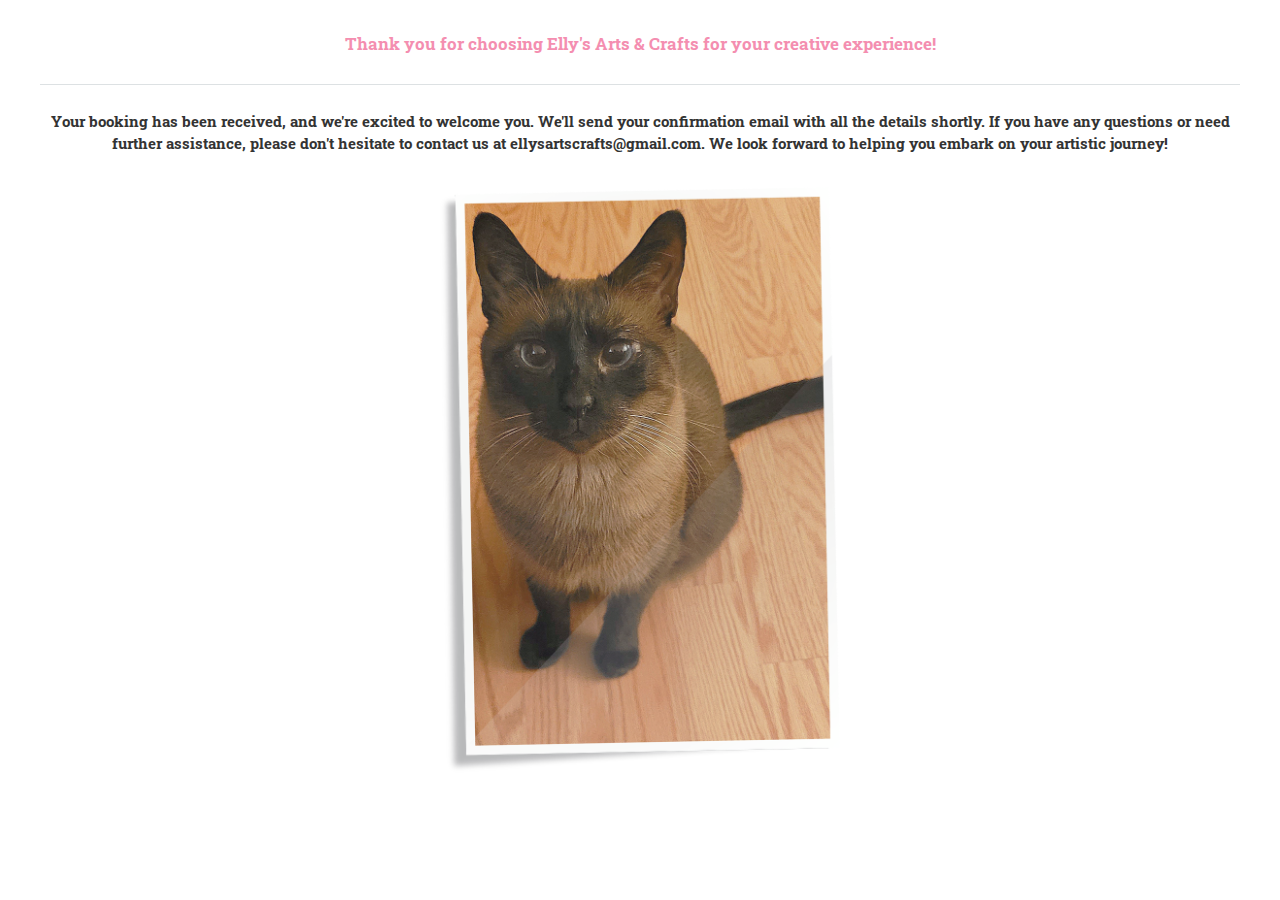
<file: confirmation.html>
<!DOCTYPE HTML>
<html>
	<head>
		<title>Elly's Arts & Crafts - Confirmation</title>
		<meta charset="utf-8" />
		<meta name="viewport" content="width=device-width, initial-scale=1, user-scalable=no" />
		<link rel="stylesheet" href="assets/css/main.css" />

		<link rel="apple-touch-icon" sizes="180x180" href="/images/apple-touch-icon.png">
		<link rel="icon" type="image/png" sizes="32x32" href="/images/favicon-32x32.png">
		<link rel="icon" type="image/png" sizes="16x16" href="/images/favicon-16x16.png">
		<link rel="manifest" href="/images/site.webmanifest">

		<!-- Google tag (gtag.js) Google ADs -->
		<script async src="https://www.googletagmanager.com/gtag/js?id=AW-11468911017"></script>
		<script>
		window.dataLayer = window.dataLayer || [];
		function gtag(){dataLayer.push(arguments);}
		gtag('js', new Date());

		gtag('config', 'AW-11468911017');
		</script>
		<!-- Google tag (gtag.js) Analytics -->
		<script async src="https://www.googletagmanager.com/gtag/js?id=G-2J6WNZZW1K"></script>
		<script>
		window.dataLayer = window.dataLayer || [];
		function gtag(){dataLayer.push(arguments);}
		gtag('js', new Date());

		gtag('config', 'G-2J6WNZZW1K');
		</script>

		
	</head>
	<body>
		<div id="main">
			<div class="inner" style="text-align: center; padding: 0 3em 0.1em 3em;" >

			   <h3 style="height: 50%; margin-top: 2rem; color: #f48eb0;">Thank you for choosing Elly's Arts & Crafts for your creative experience!</h3>
			   <hr />
			 	<h4 style="color: #333333; margin-bottom: 2rem;">Your booking has been received, and we're excited to welcome you. We'll send your confirmation email with all the details shortly. If you have any questions or need further assistance, please don't hesitate to contact us at <a href="mailto:ellysartscrafts@gmail.com">ellysartscrafts@gmail.com</a>. We look forward to helping you embark on your artistic journey!</h4>
				
				 <img src="images/cat.png" alt="Hello~" width="65%" style="max-width: 400px;"/>
			</div>
		</div>


	</body>
</html>
</file>
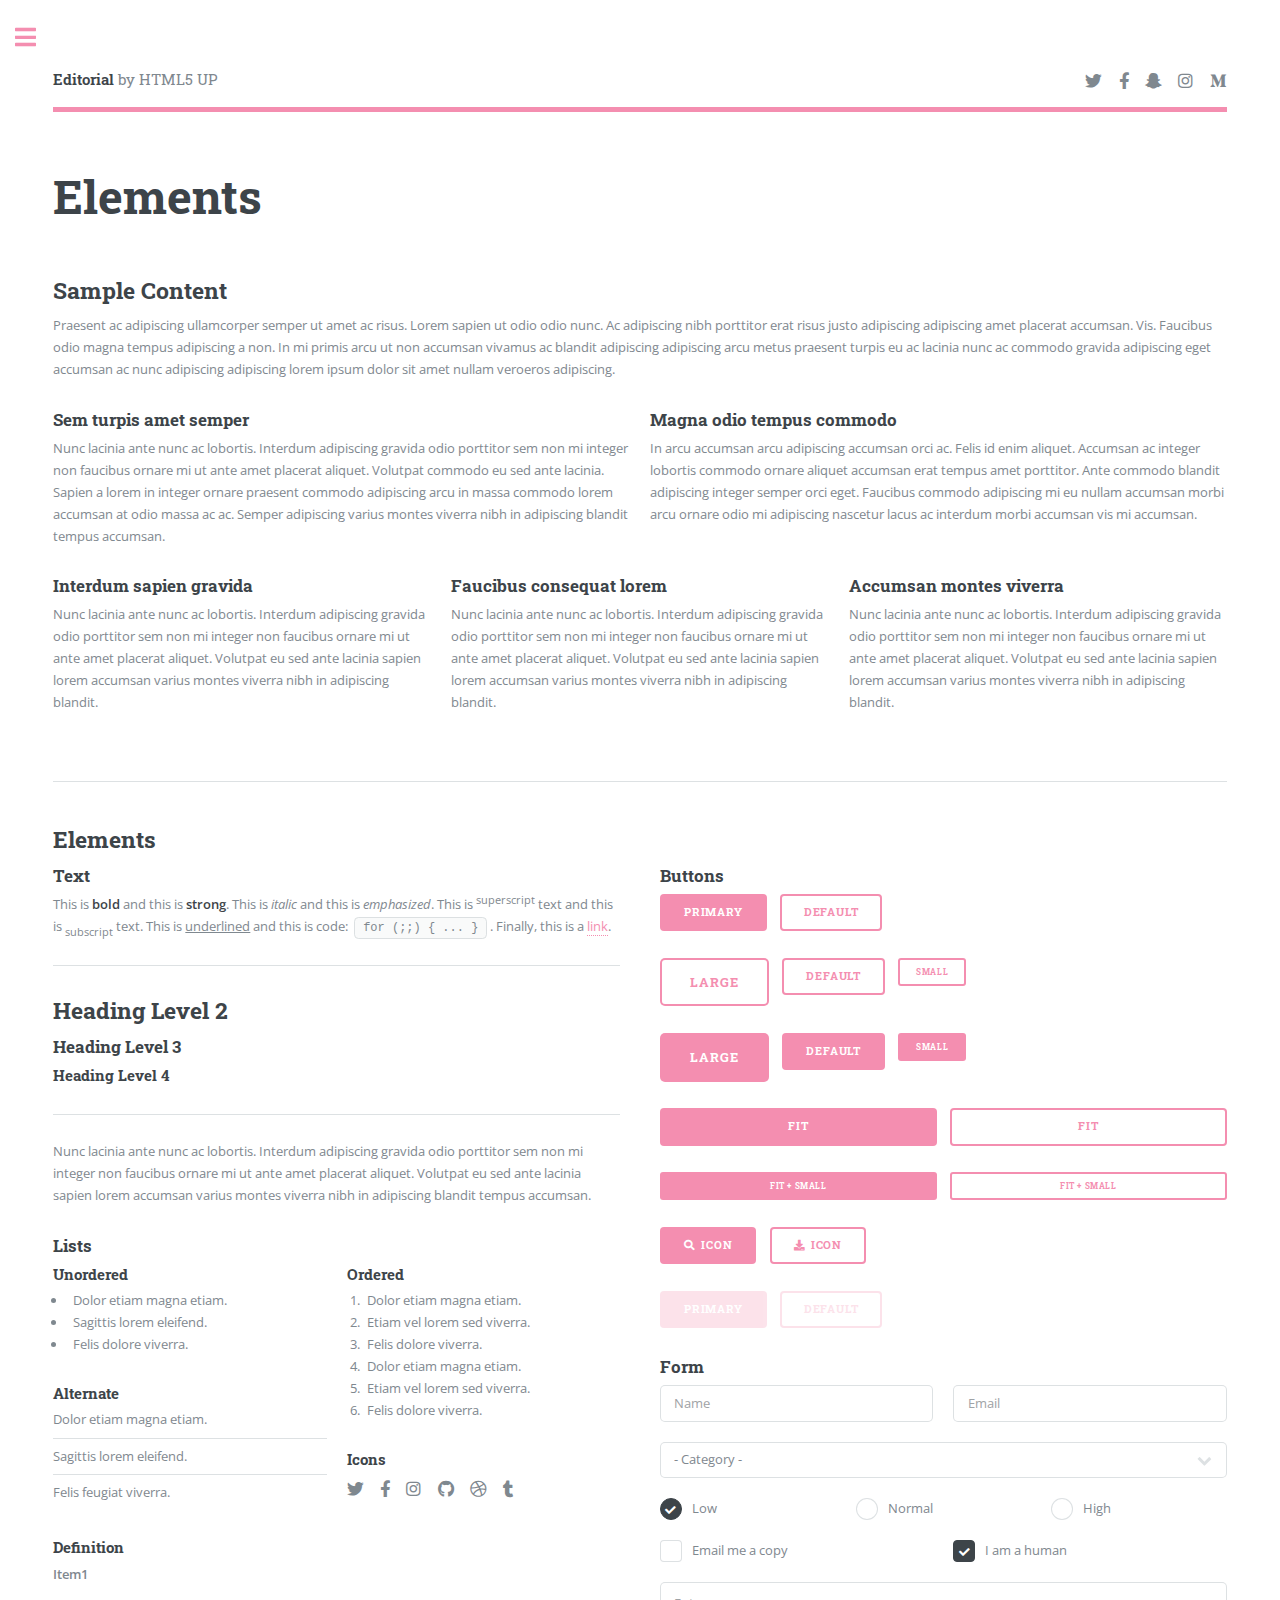
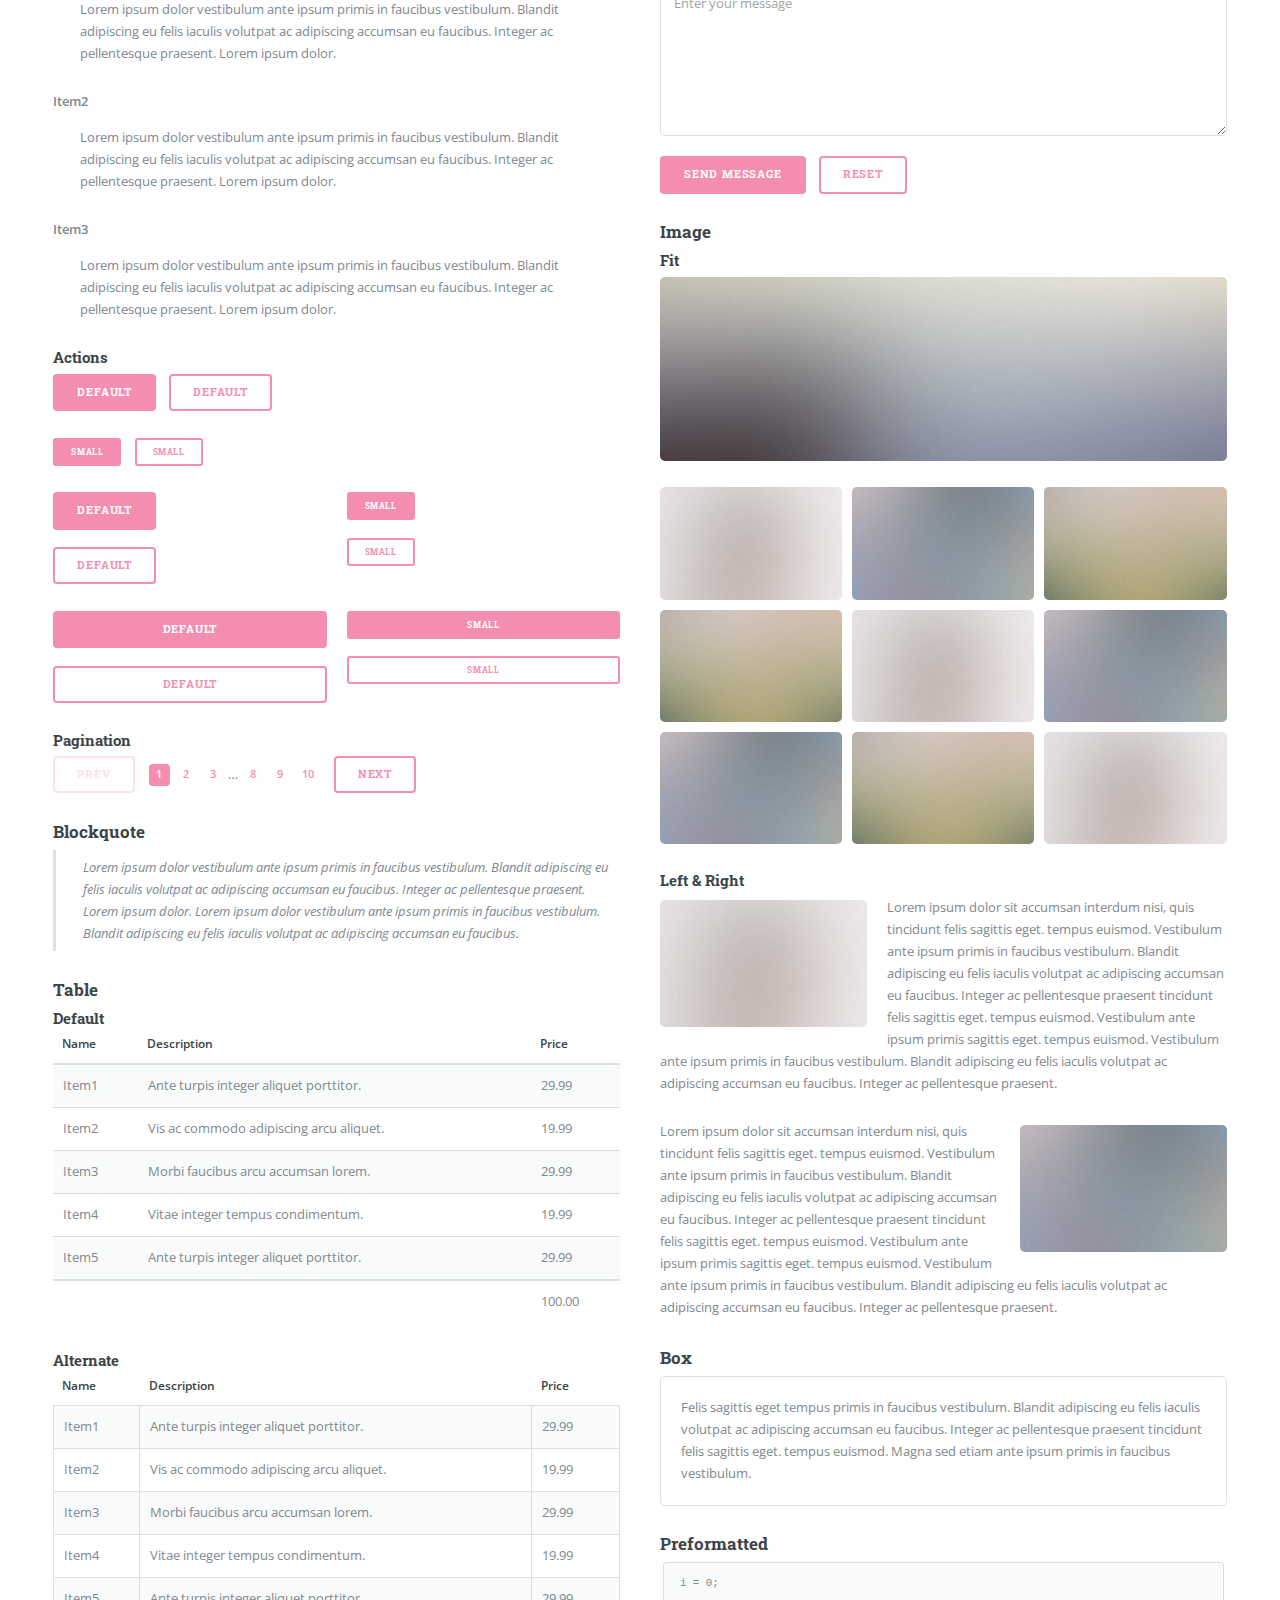
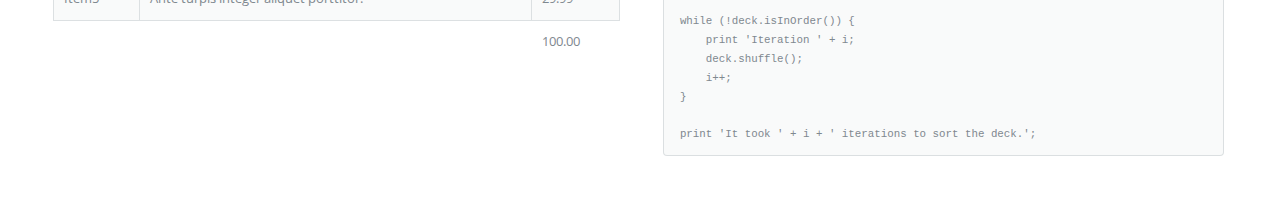
<file: elements.html>
<!DOCTYPE HTML>
<html>
	<head>
		<title>Elements - Editorial by HTML5 UP</title>
		<meta charset="utf-8" />
		<meta name="viewport" content="width=device-width, initial-scale=1, user-scalable=no" />
		<link rel="stylesheet" href="assets/css/main.css" />
	</head>
	<body class="is-preload">

		<!-- Wrapper -->
			<div id="wrapper">

				<!-- Main -->
					<div id="main">
						<div class="inner">

							<!-- Header -->
								<header id="header">
									<a href="index.html" class="logo"><strong>Editorial</strong> by HTML5 UP</a>
									<ul class="icons">
										<li><a href="#" class="icon brands fa-twitter"><span class="label">Twitter</span></a></li>
										<li><a href="#" class="icon brands fa-facebook-f"><span class="label">Facebook</span></a></li>
										<li><a href="#" class="icon brands fa-snapchat-ghost"><span class="label">Snapchat</span></a></li>
										<li><a href="#" class="icon brands fa-instagram"><span class="label">Instagram</span></a></li>
										<li><a href="#" class="icon brands fa-medium-m"><span class="label">Medium</span></a></li>
									</ul>
								</header>

							<!-- Content -->
								<section>
									<header class="main">
										<h1>Elements</h1>
									</header>

									<!-- Content -->
										<h2 id="content">Sample Content</h2>
										<p>Praesent ac adipiscing ullamcorper semper ut amet ac risus. Lorem sapien ut odio odio nunc. Ac adipiscing nibh porttitor erat risus justo adipiscing adipiscing amet placerat accumsan. Vis. Faucibus odio magna tempus adipiscing a non. In mi primis arcu ut non accumsan vivamus ac blandit adipiscing adipiscing arcu metus praesent turpis eu ac lacinia nunc ac commodo gravida adipiscing eget accumsan ac nunc adipiscing adipiscing lorem ipsum dolor sit amet nullam veroeros adipiscing.</p>
										<div class="row">
											<div class="col-6 col-12-small">
												<h3>Sem turpis amet semper</h3>
												<p>Nunc lacinia ante nunc ac lobortis. Interdum adipiscing gravida odio porttitor sem non mi integer non faucibus ornare mi ut ante amet placerat aliquet. Volutpat commodo eu sed ante lacinia. Sapien a lorem in integer ornare praesent commodo adipiscing arcu in massa commodo lorem accumsan at odio massa ac ac. Semper adipiscing varius montes viverra nibh in adipiscing blandit tempus accumsan.</p>
											</div>
											<div class="col-6 col-12-small">
												<h3>Magna odio tempus commodo</h3>
												<p>In arcu accumsan arcu adipiscing accumsan orci ac. Felis id enim aliquet. Accumsan ac integer lobortis commodo ornare aliquet accumsan erat tempus amet porttitor. Ante commodo blandit adipiscing integer semper orci eget. Faucibus commodo adipiscing mi eu nullam accumsan morbi arcu ornare odio mi adipiscing nascetur lacus ac interdum morbi accumsan vis mi accumsan.</p>
											</div>
											<!-- Break -->
											<div class="col-4 col-12-medium">
												<h3>Interdum sapien gravida</h3>
												<p>Nunc lacinia ante nunc ac lobortis. Interdum adipiscing gravida odio porttitor sem non mi integer non faucibus ornare mi ut ante amet placerat aliquet. Volutpat eu sed ante lacinia sapien lorem accumsan varius montes viverra nibh in adipiscing blandit.</p>
											</div>
											<div class="col-4 col-12-medium">
												<h3>Faucibus consequat lorem</h3>
												<p>Nunc lacinia ante nunc ac lobortis. Interdum adipiscing gravida odio porttitor sem non mi integer non faucibus ornare mi ut ante amet placerat aliquet. Volutpat eu sed ante lacinia sapien lorem accumsan varius montes viverra nibh in adipiscing blandit.</p>
											</div>
											<div class="col-4 col-12-medium">
												<h3>Accumsan montes viverra</h3>
												<p>Nunc lacinia ante nunc ac lobortis. Interdum adipiscing gravida odio porttitor sem non mi integer non faucibus ornare mi ut ante amet placerat aliquet. Volutpat eu sed ante lacinia sapien lorem accumsan varius montes viverra nibh in adipiscing blandit.</p>
											</div>
										</div>

									<hr class="major" />

									<!-- Elements -->
										<h2 id="elements">Elements</h2>
										<div class="row gtr-200">
											<div class="col-6 col-12-medium">

												<!-- Text stuff -->
													<h3>Text</h3>
													<p>This is <b>bold</b> and this is <strong>strong</strong>. This is <i>italic</i> and this is <em>emphasized</em>.
													This is <sup>superscript</sup> text and this is <sub>subscript</sub> text.
													This is <u>underlined</u> and this is code: <code>for (;;) { ... }</code>.
													Finally, this is a <a href="#">link</a>.</p>
													<hr />
													<h2>Heading Level 2</h2>
													<h3>Heading Level 3</h3>
													<h4>Heading Level 4</h4>
													<hr />
													<p>Nunc lacinia ante nunc ac lobortis. Interdum adipiscing gravida odio porttitor sem non mi integer non faucibus ornare mi ut ante amet placerat aliquet. Volutpat eu sed ante lacinia sapien lorem accumsan varius montes viverra nibh in adipiscing blandit tempus accumsan.</p>

												<!-- Lists -->
													<h3>Lists</h3>
													<div class="row">
														<div class="col-6 col-12-small">

															<h4>Unordered</h4>
															<ul>
																<li>Dolor etiam magna etiam.</li>
																<li>Sagittis lorem eleifend.</li>
																<li>Felis dolore viverra.</li>
															</ul>

															<h4>Alternate</h4>
															<ul class="alt">
																<li>Dolor etiam magna etiam.</li>
																<li>Sagittis lorem eleifend.</li>
																<li>Felis feugiat viverra.</li>
															</ul>

														</div>
														<div class="col-6 col-12-small">

															<h4>Ordered</h4>
															<ol>
																<li>Dolor etiam magna etiam.</li>
																<li>Etiam vel lorem sed viverra.</li>
																<li>Felis dolore viverra.</li>
																<li>Dolor etiam magna etiam.</li>
																<li>Etiam vel lorem sed viverra.</li>
																<li>Felis dolore viverra.</li>
															</ol>

															<h4>Icons</h4>
															<ul class="icons">
																<li><a href="#" class="icon brands fa-twitter"><span class="label">Twitter</span></a></li>
																<li><a href="#" class="icon brands fa-facebook-f"><span class="label">Facebook</span></a></li>
																<li><a href="#" class="icon brands fa-instagram"><span class="label">Instagram</span></a></li>
																<li><a href="#" class="icon brands fa-github"><span class="label">Github</span></a></li>
																<li><a href="#" class="icon brands fa-dribbble"><span class="label">Dribbble</span></a></li>
																<li><a href="#" class="icon brands fa-tumblr"><span class="label">Tumblr</span></a></li>
															</ul>

														</div>
													</div>
													<h4>Definition</h4>
													<dl>
														<dt>Item1</dt>
														<dd>
															<p>Lorem ipsum dolor vestibulum ante ipsum primis in faucibus vestibulum. Blandit adipiscing eu felis iaculis volutpat ac adipiscing accumsan eu faucibus. Integer ac pellentesque praesent. Lorem ipsum dolor.</p>
														</dd>
														<dt>Item2</dt>
														<dd>
															<p>Lorem ipsum dolor vestibulum ante ipsum primis in faucibus vestibulum. Blandit adipiscing eu felis iaculis volutpat ac adipiscing accumsan eu faucibus. Integer ac pellentesque praesent. Lorem ipsum dolor.</p>
														</dd>
														<dt>Item3</dt>
														<dd>
															<p>Lorem ipsum dolor vestibulum ante ipsum primis in faucibus vestibulum. Blandit adipiscing eu felis iaculis volutpat ac adipiscing accumsan eu faucibus. Integer ac pellentesque praesent. Lorem ipsum dolor.</p>
														</dd>
													</dl>

													<h4>Actions</h4>
													<ul class="actions">
														<li><a href="#" class="button primary">Default</a></li>
														<li><a href="#" class="button">Default</a></li>
													</ul>
													<ul class="actions small">
														<li><a href="#" class="button primary small">Small</a></li>
														<li><a href="#" class="button small">Small</a></li>
													</ul>
													<div class="row">
														<div class="col-6 col-12-small">
															<ul class="actions stacked">
																<li><a href="#" class="button primary">Default</a></li>
																<li><a href="#" class="button">Default</a></li>
															</ul>
														</div>
														<div class="col-6 col-12-small">
															<ul class="actions stacked">
																<li><a href="#" class="button primary small">Small</a></li>
																<li><a href="#" class="button small">Small</a></li>
															</ul>
														</div>
														<div class="col-6 col-12-small">
															<ul class="actions stacked">
																<li><a href="#" class="button primary fit">Default</a></li>
																<li><a href="#" class="button fit">Default</a></li>
															</ul>
														</div>
														<div class="col-6 col-12-small">
															<ul class="actions stacked">
																<li><a href="#" class="button primary small fit">Small</a></li>
																<li><a href="#" class="button small fit">Small</a></li>
															</ul>
														</div>
													</div>

													<h4>Pagination</h4>
													<ul class="pagination">
														<li><span class="button disabled">Prev</span></li>
														<li><a href="#" class="page active">1</a></li>
														<li><a href="#" class="page">2</a></li>
														<li><a href="#" class="page">3</a></li>
														<li><span>&hellip;</span></li>
														<li><a href="#" class="page">8</a></li>
														<li><a href="#" class="page">9</a></li>
														<li><a href="#" class="page">10</a></li>
														<li><a href="#" class="button">Next</a></li>
													</ul>

												<!-- Blockquote -->
													<h3>Blockquote</h3>
													<blockquote>Lorem ipsum dolor vestibulum ante ipsum primis in faucibus vestibulum. Blandit adipiscing eu felis iaculis volutpat ac adipiscing accumsan eu faucibus. Integer ac pellentesque praesent. Lorem ipsum dolor. Lorem ipsum dolor vestibulum ante ipsum primis in faucibus vestibulum. Blandit adipiscing eu felis iaculis volutpat ac adipiscing accumsan eu faucibus.</blockquote>

												<!-- Table -->
													<h3>Table</h3>

													<h4>Default</h4>
													<div class="table-wrapper">
														<table>
															<thead>
																<tr>
																	<th>Name</th>
																	<th>Description</th>
																	<th>Price</th>
																</tr>
															</thead>
															<tbody>
																<tr>
																	<td>Item1</td>
																	<td>Ante turpis integer aliquet porttitor.</td>
																	<td>29.99</td>
																</tr>
																<tr>
																	<td>Item2</td>
																	<td>Vis ac commodo adipiscing arcu aliquet.</td>
																	<td>19.99</td>
																</tr>
																<tr>
																	<td>Item3</td>
																	<td> Morbi faucibus arcu accumsan lorem.</td>
																	<td>29.99</td>
																</tr>
																<tr>
																	<td>Item4</td>
																	<td>Vitae integer tempus condimentum.</td>
																	<td>19.99</td>
																</tr>
																<tr>
																	<td>Item5</td>
																	<td>Ante turpis integer aliquet porttitor.</td>
																	<td>29.99</td>
																</tr>
															</tbody>
															<tfoot>
																<tr>
																	<td colspan="2"></td>
																	<td>100.00</td>
																</tr>
															</tfoot>
														</table>
													</div>

													<h4>Alternate</h4>
													<div class="table-wrapper">
														<table class="alt">
															<thead>
																<tr>
																	<th>Name</th>
																	<th>Description</th>
																	<th>Price</th>
																</tr>
															</thead>
															<tbody>
																<tr>
																	<td>Item1</td>
																	<td>Ante turpis integer aliquet porttitor.</td>
																	<td>29.99</td>
																</tr>
																<tr>
																	<td>Item2</td>
																	<td>Vis ac commodo adipiscing arcu aliquet.</td>
																	<td>19.99</td>
																</tr>
																<tr>
																	<td>Item3</td>
																	<td> Morbi faucibus arcu accumsan lorem.</td>
																	<td>29.99</td>
																</tr>
																<tr>
																	<td>Item4</td>
																	<td>Vitae integer tempus condimentum.</td>
																	<td>19.99</td>
																</tr>
																<tr>
																	<td>Item5</td>
																	<td>Ante turpis integer aliquet porttitor.</td>
																	<td>29.99</td>
																</tr>
															</tbody>
															<tfoot>
																<tr>
																	<td colspan="2"></td>
																	<td>100.00</td>
																</tr>
															</tfoot>
														</table>
													</div>

											</div>
											<div class="col-6 col-12-medium">

												<!-- Buttons -->
													<h3>Buttons</h3>
													<ul class="actions">
														<li><a href="#" class="button primary">Primary</a></li>
														<li><a href="#" class="button">Default</a></li>
													</ul>
													<ul class="actions">
														<li><a href="#" class="button large">Large</a></li>
														<li><a href="#" class="button">Default</a></li>
														<li><a href="#" class="button small">Small</a></li>
													</ul>
													<ul class="actions">
														<li><a href="#" class="button primary large">Large</a></li>
														<li><a href="#" class="button primary">Default</a></li>
														<li><a href="#" class="button primary small">Small</a></li>
													</ul>
													<ul class="actions fit">
														<li><a href="#" class="button primary fit">Fit</a></li>
														<li><a href="#" class="button fit">Fit</a></li>
													</ul>
													<ul class="actions fit small">
														<li><a href="#" class="button primary fit small">Fit + Small</a></li>
														<li><a href="#" class="button fit small">Fit + Small</a></li>
													</ul>
													<ul class="actions">
														<li><a href="#" class="button primary icon solid fa-search">Icon</a></li>
														<li><a href="#" class="button icon solid fa-download">Icon</a></li>
													</ul>
													<ul class="actions">
														<li><span class="button primary disabled">Primary</span></li>
														<li><span class="button disabled">Default</span></li>
													</ul>

												<!-- Form -->
													<h3>Form</h3>

													<form method="post" action="#">
														<div class="row gtr-uniform">
															<div class="col-6 col-12-xsmall">
																<input type="text" name="demo-name" id="demo-name" value="" placeholder="Name" />
															</div>
															<div class="col-6 col-12-xsmall">
																<input type="email" name="demo-email" id="demo-email" value="" placeholder="Email" />
															</div>
															<!-- Break -->
															<div class="col-12">
																<select name="demo-category" id="demo-category">
																	<option value="">- Category -</option>
																	<option value="1">Manufacturing</option>
																	<option value="1">Shipping</option>
																	<option value="1">Administration</option>
																	<option value="1">Human Resources</option>
																</select>
															</div>
															<!-- Break -->
															<div class="col-4 col-12-small">
																<input type="radio" id="demo-priority-low" name="demo-priority" checked>
																<label for="demo-priority-low">Low</label>
															</div>
															<div class="col-4 col-12-small">
																<input type="radio" id="demo-priority-normal" name="demo-priority">
																<label for="demo-priority-normal">Normal</label>
															</div>
															<div class="col-4 col-12-small">
																<input type="radio" id="demo-priority-high" name="demo-priority">
																<label for="demo-priority-high">High</label>
															</div>
															<!-- Break -->
															<div class="col-6 col-12-small">
																<input type="checkbox" id="demo-copy" name="demo-copy">
																<label for="demo-copy">Email me a copy</label>
															</div>
															<div class="col-6 col-12-small">
																<input type="checkbox" id="demo-human" name="demo-human" checked>
																<label for="demo-human">I am a human</label>
															</div>
															<!-- Break -->
															<div class="col-12">
																<textarea name="demo-message" id="demo-message" placeholder="Enter your message" rows="6"></textarea>
															</div>
															<!-- Break -->
															<div class="col-12">
																<ul class="actions">
																	<li><input type="submit" value="Send Message" class="primary" /></li>
																	<li><input type="reset" value="Reset" /></li>
																</ul>
															</div>
														</div>
													</form>

												<!-- Image -->
													<h3>Image</h3>

													<h4>Fit</h4>
													<span class="image fit"><img src="images/pic11.jpg" alt="" /></span>
													<div class="box alt">
														<div class="row gtr-50 gtr-uniform">
															<div class="col-4"><span class="image fit"><img src="images/pic01.jpg" alt="" /></span></div>
															<div class="col-4"><span class="image fit"><img src="images/pic02.jpg" alt="" /></span></div>
															<div class="col-4"><span class="image fit"><img src="images/pic03.jpg" alt="" /></span></div>
															<!-- Break -->
															<div class="col-4"><span class="image fit"><img src="images/pic03.jpg" alt="" /></span></div>
															<div class="col-4"><span class="image fit"><img src="images/pic01.jpg" alt="" /></span></div>
															<div class="col-4"><span class="image fit"><img src="images/pic02.jpg" alt="" /></span></div>
															<!-- Break -->
															<div class="col-4"><span class="image fit"><img src="images/pic02.jpg" alt="" /></span></div>
															<div class="col-4"><span class="image fit"><img src="images/pic03.jpg" alt="" /></span></div>
															<div class="col-4"><span class="image fit"><img src="images/pic01.jpg" alt="" /></span></div>
														</div>
													</div>

													<h4>Left &amp; Right</h4>
													<p><span class="image left"><img src="images/pic01.jpg" alt="" /></span>Lorem ipsum dolor sit accumsan interdum nisi, quis tincidunt felis sagittis eget. tempus euismod. Vestibulum ante ipsum primis in faucibus vestibulum. Blandit adipiscing eu felis iaculis volutpat ac adipiscing accumsan eu faucibus. Integer ac pellentesque praesent tincidunt felis sagittis eget. tempus euismod. Vestibulum ante ipsum primis sagittis eget. tempus euismod. Vestibulum ante ipsum primis in faucibus vestibulum. Blandit adipiscing eu felis iaculis volutpat ac adipiscing accumsan eu faucibus. Integer ac pellentesque praesent.</p>
													<p><span class="image right"><img src="images/pic02.jpg" alt="" /></span>Lorem ipsum dolor sit accumsan interdum nisi, quis tincidunt felis sagittis eget. tempus euismod. Vestibulum ante ipsum primis in faucibus vestibulum. Blandit adipiscing eu felis iaculis volutpat ac adipiscing accumsan eu faucibus. Integer ac pellentesque praesent tincidunt felis sagittis eget. tempus euismod. Vestibulum ante ipsum primis sagittis eget. tempus euismod. Vestibulum ante ipsum primis in faucibus vestibulum. Blandit adipiscing eu felis iaculis volutpat ac adipiscing accumsan eu faucibus. Integer ac pellentesque praesent.</p>

												<!-- Box -->
													<h3>Box</h3>
													<div class="box">
														<p>Felis sagittis eget tempus primis in faucibus vestibulum. Blandit adipiscing eu felis iaculis volutpat ac adipiscing accumsan eu faucibus. Integer ac pellentesque praesent tincidunt felis sagittis eget. tempus euismod. Magna sed etiam ante ipsum primis in faucibus vestibulum.</p>
													</div>

												<!-- Preformatted Code -->
													<h3>Preformatted</h3>
													<pre><code>i = 0;

while (!deck.isInOrder()) {
    print 'Iteration ' + i;
    deck.shuffle();
    i++;
}

print 'It took ' + i + ' iterations to sort the deck.';
</code></pre>

											</div>
										</div>

								</section>

						</div>
					</div>

				<!-- Sidebar -->
					<div id="sidebar">
						<div class="inner">

							<!-- Search -->
								<section id="search" class="alt">
									<form method="post" action="#">
										<input type="text" name="query" id="query" placeholder="Search" />
									</form>
								</section>

							<!-- Menu -->
								<nav id="menu">
									<header class="major">
										<h2>Menu</h2>
									</header>
									<ul>
										<li><a href="index.html">Homepage</a></li>
										<li><a href="generic.html">Generic</a></li>
										<li><a href="elements.html">Elements</a></li>
										<li>
											<span class="opener">Submenu</span>
											<ul>
												<li><a href="#">Lorem Dolor</a></li>
												<li><a href="#">Ipsum Adipiscing</a></li>
												<li><a href="#">Tempus Magna</a></li>
												<li><a href="#">Feugiat Veroeros</a></li>
											</ul>
										</li>
										<li><a href="#">Etiam Dolore</a></li>
										<li><a href="#">Adipiscing</a></li>
										<li>
											<span class="opener">Another Submenu</span>
											<ul>
												<li><a href="#">Lorem Dolor</a></li>
												<li><a href="#">Ipsum Adipiscing</a></li>
												<li><a href="#">Tempus Magna</a></li>
												<li><a href="#">Feugiat Veroeros</a></li>
											</ul>
										</li>
										<li><a href="#">Maximus Erat</a></li>
										<li><a href="#">Sapien Mauris</a></li>
										<li><a href="#">Amet Lacinia</a></li>
									</ul>
								</nav>

							<!-- Section -->
								<section>
									<header class="major">
										<h2>Ante interdum</h2>
									</header>
									<div class="mini-posts">
										<article>
											<a href="#" class="image"><img src="images/pic07.jpg" alt="" /></a>
											<p>Aenean ornare velit lacus, ac varius enim lorem ullamcorper dolore aliquam.</p>
										</article>
										<article>
											<a href="#" class="image"><img src="images/pic08.jpg" alt="" /></a>
											<p>Aenean ornare velit lacus, ac varius enim lorem ullamcorper dolore aliquam.</p>
										</article>
										<article>
											<a href="#" class="image"><img src="images/pic09.jpg" alt="" /></a>
											<p>Aenean ornare velit lacus, ac varius enim lorem ullamcorper dolore aliquam.</p>
										</article>
									</div>
									<ul class="actions">
										<li><a href="#" class="button">More</a></li>
									</ul>
								</section>

							<!-- Section -->
								<section>
									<header class="major">
										<h2>Get in touch</h2>
									</header>
									<p>Sed varius enim lorem ullamcorper dolore aliquam aenean ornare velit lacus, ac varius enim lorem ullamcorper dolore. Proin sed aliquam facilisis ante interdum. Sed nulla amet lorem feugiat tempus aliquam.</p>
									<ul class="contact">
										<li class="icon solid fa-envelope"><a href="#">information@untitled.tld</a></li>
										<li class="icon solid fa-phone">(000) 000-0000</li>
										<li class="icon solid fa-home">1234 Somewhere Road #8254<br />
										Nashville, TN 00000-0000</li>
									</ul>
								</section>

							<!-- Footer -->
								<footer id="footer">
									<p class="copyright">&copy; Untitled. All rights reserved. Demo Images: <a href="https://unsplash.com">Unsplash</a>. Design: <a href="https://html5up.net">HTML5 UP</a>.</p>
								</footer>

						</div>
					</div>

			</div>

		<!-- Scripts -->
			<script src="assets/js/jquery.min.js"></script>
			<script src="assets/js/browser.min.js"></script>
			<script src="assets/js/breakpoints.min.js"></script>
			<script src="assets/js/util.js"></script>
			<script src="assets/js/main.js"></script>

	</body>
</html>
</file>
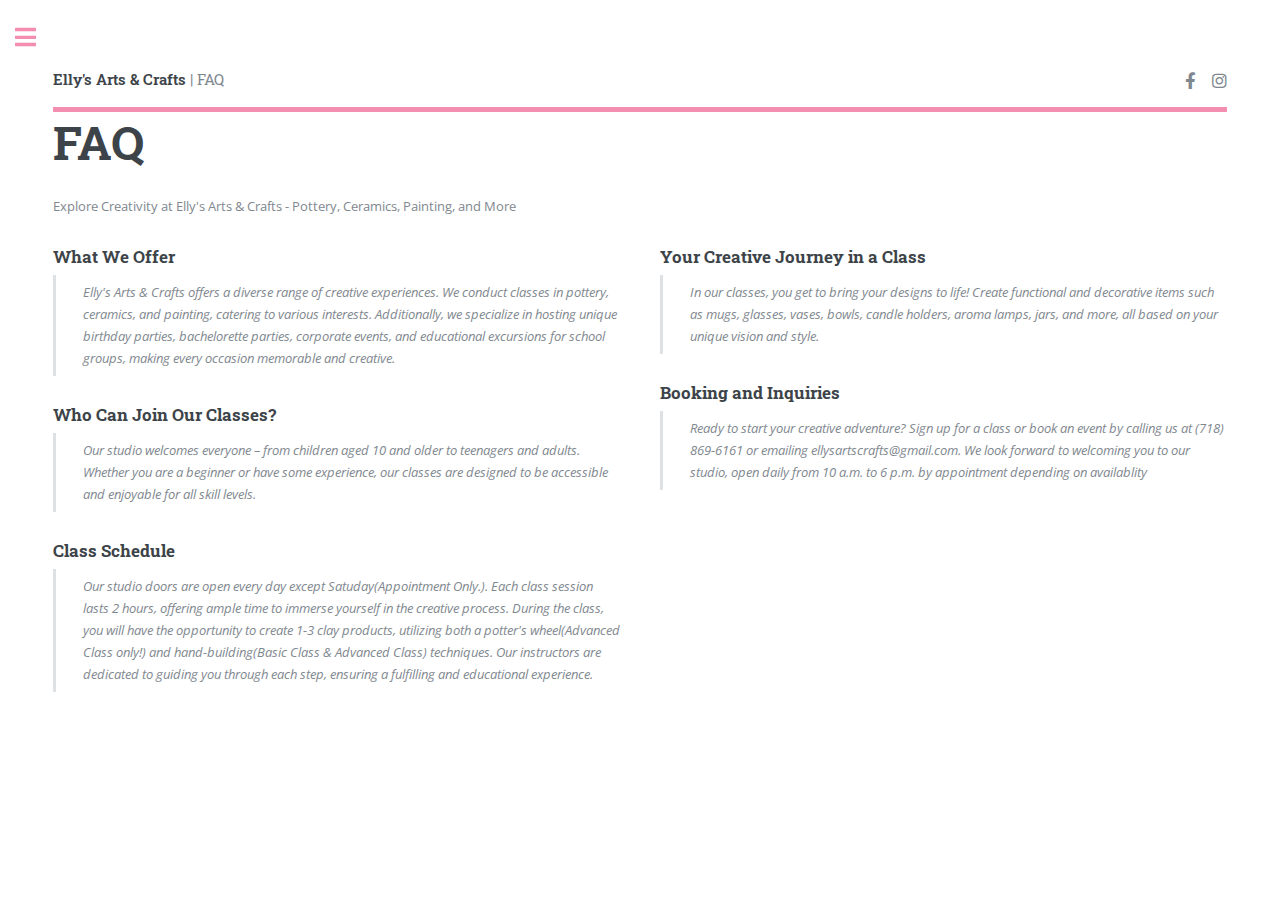
<file: faq.html>
<!DOCTYPE HTML>
<html>
	<head>
		<title>Elly's Arts & Crafts</title>
		<meta charset="utf-8" />
		<meta name="viewport" content="width=device-width, initial-scale=1, user-scalable=no" />
		<link rel="stylesheet" href="assets/css/main.css" />

		<link rel="apple-touch-icon" sizes="180x180" href="/images/apple-touch-icon.png">
		<link rel="icon" type="image/png" sizes="32x32" href="/images/favicon-32x32.png">
		<link rel="icon" type="image/png" sizes="16x16" href="/images/favicon-16x16.png">
		<link rel="manifest" href="/images/site.webmanifest">

		<!-- Google tag (gtag.js) Google ADs -->
		<script async src="https://www.googletagmanager.com/gtag/js?id=AW-11468911017"></script>
		<script>
		window.dataLayer = window.dataLayer || [];
		function gtag(){dataLayer.push(arguments);}
		gtag('js', new Date());

		gtag('config', 'AW-11468911017');
		</script>
		<!-- Google tag (gtag.js) Analytics -->
		<script async src="https://www.googletagmanager.com/gtag/js?id=G-2J6WNZZW1K"></script>
		<script>
		window.dataLayer = window.dataLayer || [];
		function gtag(){dataLayer.push(arguments);}
		gtag('js', new Date());

		gtag('config', 'G-2J6WNZZW1K');
		</script>


	</head>
	<body class="is-preload">

		<!-- Wrapper -->
			<div id="wrapper">
				
				<!-- Main -->
					<div id="main">
						<div class="inner" style="">
							<header id="header">
								<a href="index.html" class="logo"><strong>Elly's Arts & Crafts</strong> | FAQ</a>
								<ul class="icons">
									<!-- <li><a href="#" class="icon brands fa-twitter"><span class="label">Twitter</span></a></li> -->
									<li><a href="https://www.facebook.com/profile.php?id=61554955001915" class="icon brands fa-facebook-f"><span class="label">Facebook</span></a></li>
									<!-- <li><a href="#" class="icon brands fa-snapchat-ghost"><span class="label">Snapchat</span></a></li> -->
									<li><a href="https://www.instagram.com/ellysartscrafts/" class="icon brands fa-instagram"><span class="label">Instagram</span></a></li>
								</ul>
							</header>
							<div>
                            	<h1>FAQ</h1>
								<p>Explore Creativity at Elly's Arts & Crafts - Pottery, Ceramics, Painting, and More</p>
							</div>

							<div>

								<div class="row gtr-200">
									<div class="col-6 col-12-medium">
										<!-- Blockquote -->
										<h3>What We Offer</h3>
										<blockquote>Elly's Arts & Crafts offers a diverse range of creative experiences. We conduct classes in pottery, ceramics, and painting, catering to various interests. Additionally, we specialize in hosting unique birthday parties, bachelorette parties, corporate events, and educational excursions for school groups, making every occasion memorable and creative.</blockquote>

										<!-- Blockquote -->
										<h3>Who Can Join Our Classes?</h3>
										<blockquote>Our studio welcomes everyone – from children aged 10 and older to teenagers and adults. Whether you are a beginner or have some experience, our classes are designed to be accessible and enjoyable for all skill levels.</blockquote>

										<!-- Blockquote -->
										<h3>Class Schedule</h3>
										<blockquote>Our studio doors are open every day except Satuday(Appointment Only.). Each class session lasts 2 hours, offering ample time to immerse yourself in the creative process. During the class, you will have the opportunity to create 1-3 clay products, utilizing both a potter's wheel(Advanced Class only!) and hand-building(Basic Class & Advanced Class) techniques. Our instructors are dedicated to guiding you through each step, ensuring a fulfilling and educational experience.</blockquote>

											

									</div>
									<div class="col-6 col-12-medium">
										<!-- Blockquote -->
										<h3>Your Creative Journey in a Class</h3>
										<blockquote>In our classes, you get to bring your designs to life! Create functional and decorative items such as mugs, glasses, vases, bowls, candle holders, aroma lamps, jars, and more, all based on your unique vision and style.</blockquote>

										<!-- Blockquote -->
										<h3>Booking and Inquiries</h3>
										<blockquote>Ready to start your creative adventure? Sign up for a class or book an event by calling us at (718) 869-6161 or emailing ellysartscrafts@gmail.com. We look forward to welcoming you to our studio, open daily from 10 a.m. to 6 p.m. by appointment depending on availablity</blockquote>

									</div>
								</div>













							</div>
						</div>
					</div>

				<!-- Sidebar -->
				<div id="sidebar">
					<div class="inner">

						<!-- Search -->
							<!-- <section id="search" class="alt">
								<form method="post" action="#">
									<input type="text" name="query" id="query" placeholder="Search" />
								</form>
							</section> -->

						<!-- Menu -->
							<nav id="menu">
								<header class="major">
									<h2>Menu</h2>
								</header>
								<ul>
									<li><a href="index.html">Introduce the programs</a></li>
									<li><a href="schedule.html">Make a Schedule</a></li>
									<li><a href="gallery.html">Working Photos</a></li>
									<li><a href="faq.html">FAQ</a></li>
								</ul>
							</nav>

						<!-- Section -->
						<section>
							<header class="major">
								<h2>Events</h2>
							</header>
							<div class="mini-posts">
								<article>
									<a href="#" class="image"><img src="images/pic07.jpg" alt="" /></a>
									<h3>Glaze Your Way Experience</h3>
									<h5>Once a month</h5>
									<h4>Appointment Only!</h4>
									<h4>Limited Seat</h4>
									<p>Once a month by appointment only.  Hands on painting and glazing testing for your future arts</p>
								</article>
								<article>
									<a href="#" class="image"><img src="images/pic08.jpg" alt="" /></a>
									<h3>Art Presentation Experience</h3>
									<h5>Once a month</h5>
									<h4>Appointment Only!</h4>
									<h4>Limited Seat</h4>
									<p>Get comfortable talking about and presenting your art pieces.  Speak in front of other student artists, get comfortable receiving feedback and criticisms.  Learn how to express yourself through your artwork while also developing how to explain the thought process and inspiration behind the pieces.</p>
								</article>

							</div>
						</section>

					<!-- Section -->
						<section>
							<header class="major">
								<h2>Get in touch</h2>
							</header>
							<p>Please contact us if you have any question!</p>
							<ul class="contact">
								<li class="icon solid fa-envelope"><a href="#">ellysartscrafts@gmail.com</a></li>
								<li class="icon solid fa-phone">(718) 869-6161</li>
								<li class="icon solid fa-home">10031 Metropolitan Ave.<br />
								Forest Hills, NY 11375</li>
							</ul>
						</section>

						<!-- Footer -->
							<footer id="footer">
								<p class="copyright">&copy; Elly's Arts & Crafts. All rights reserved.<br/>
									by <a href="http://ellysp.com">Elly's Place</a>.</p>
							</footer>

					</div>
				</div>

			</div>

		<!-- Scripts -->
			<script src="assets/js/jquery.min.js"></script>
			<script src="assets/js/browser.min.js"></script>
			<script src="assets/js/breakpoints.min.js"></script>
			<script src="assets/js/util.js"></script>
			<script src="assets/js/main.js"></script>

	</body>
</html>
</file>
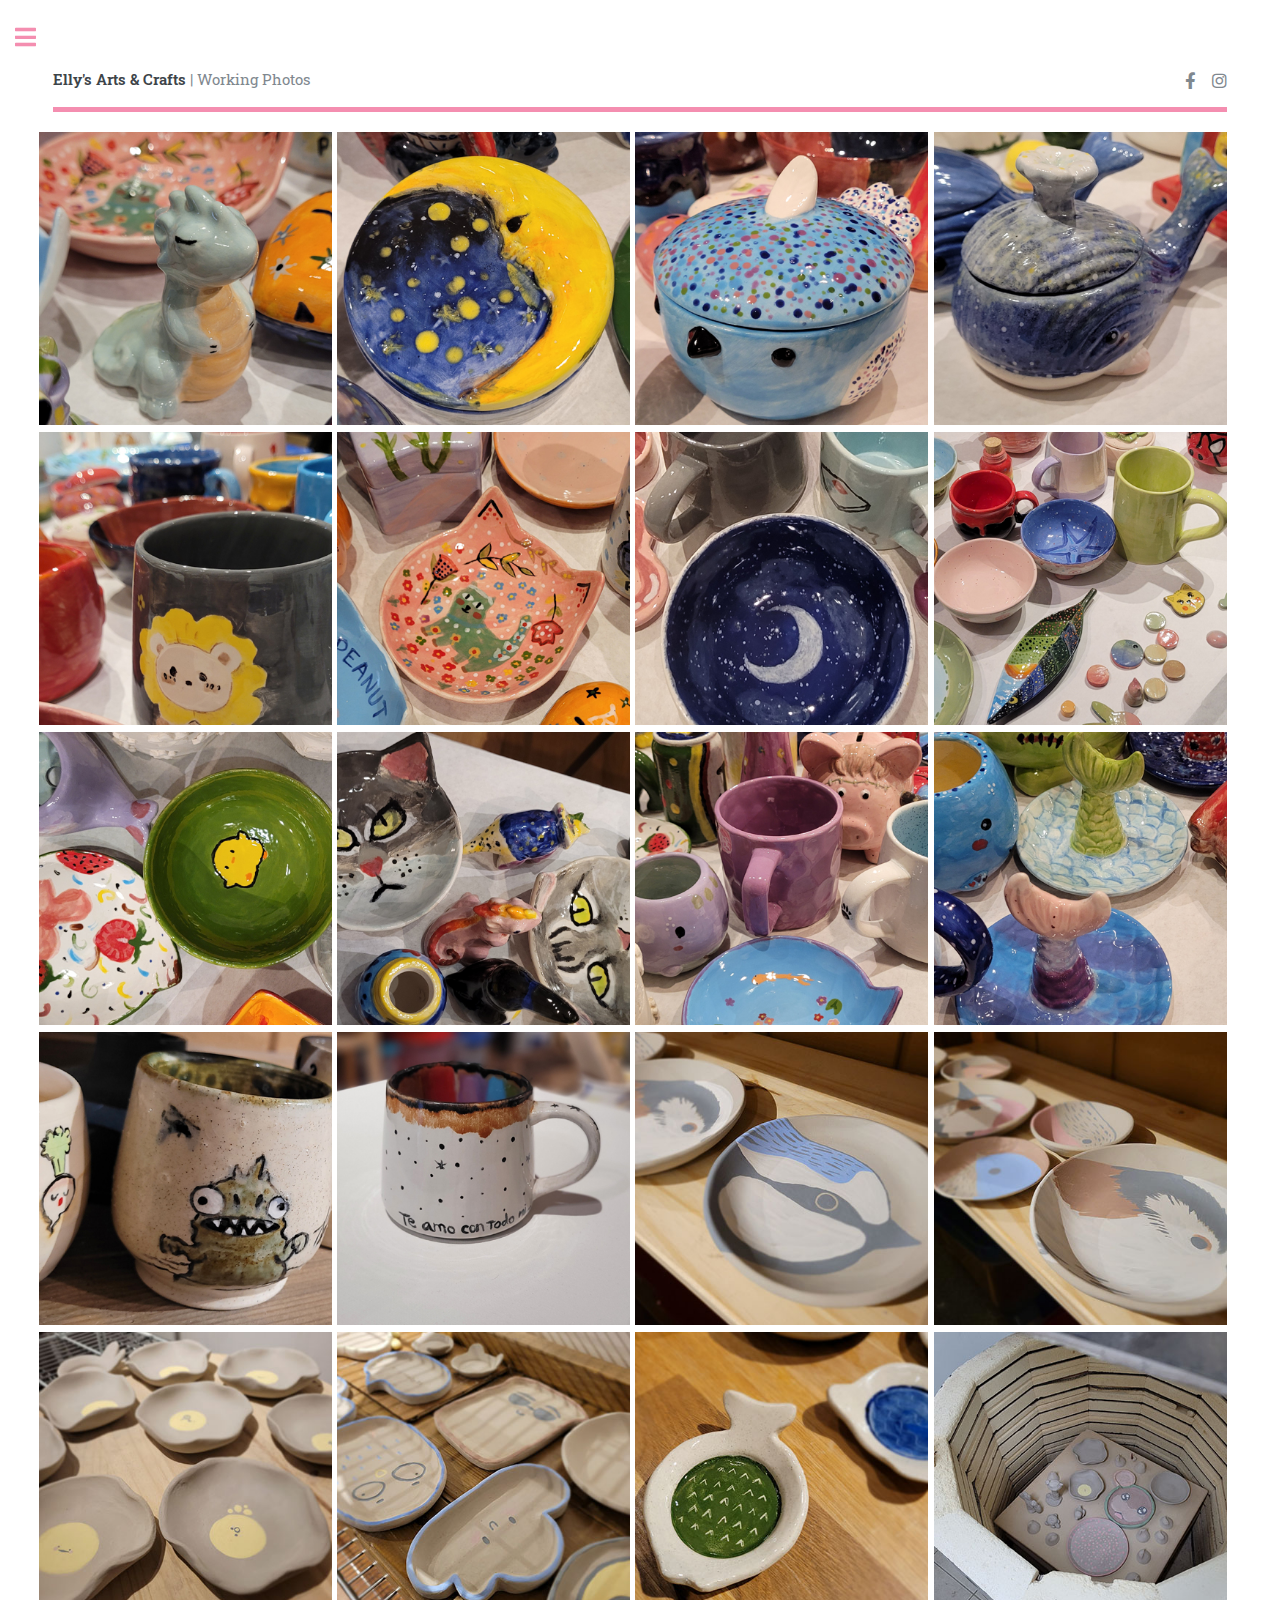
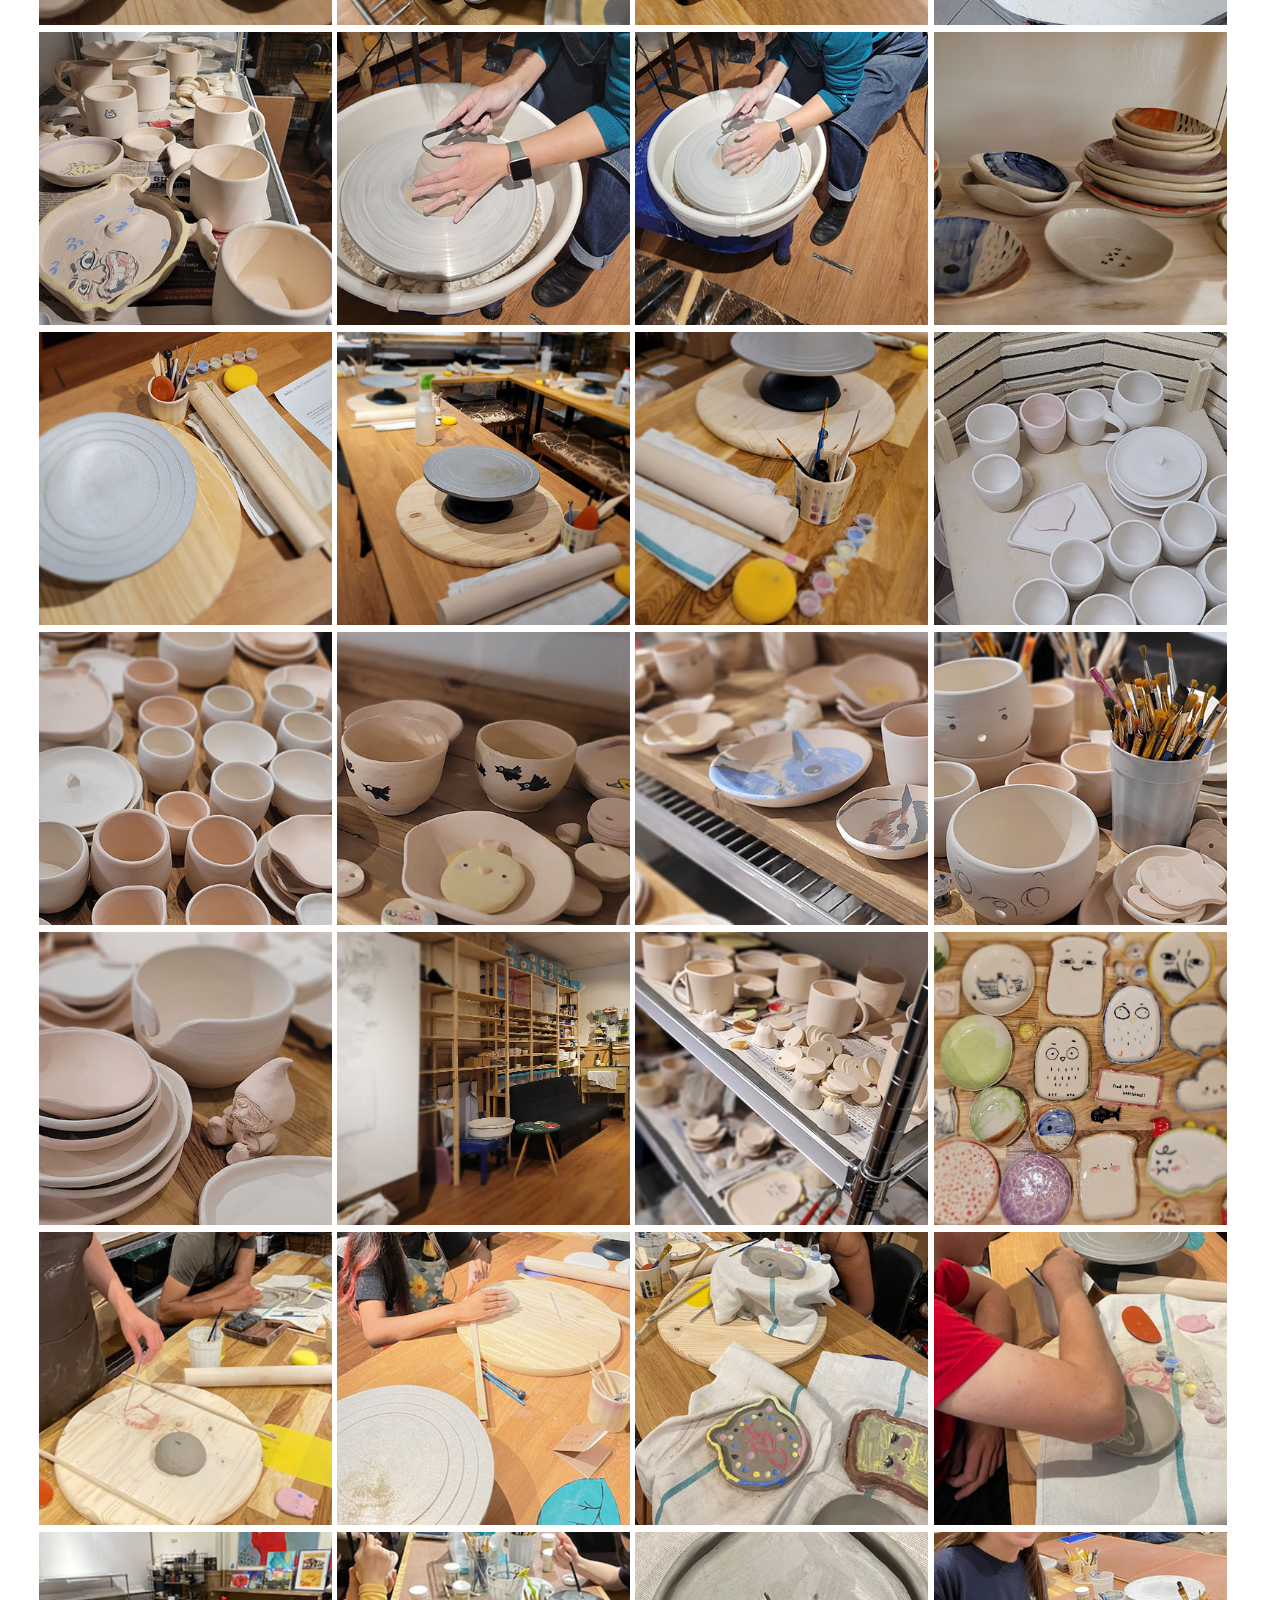
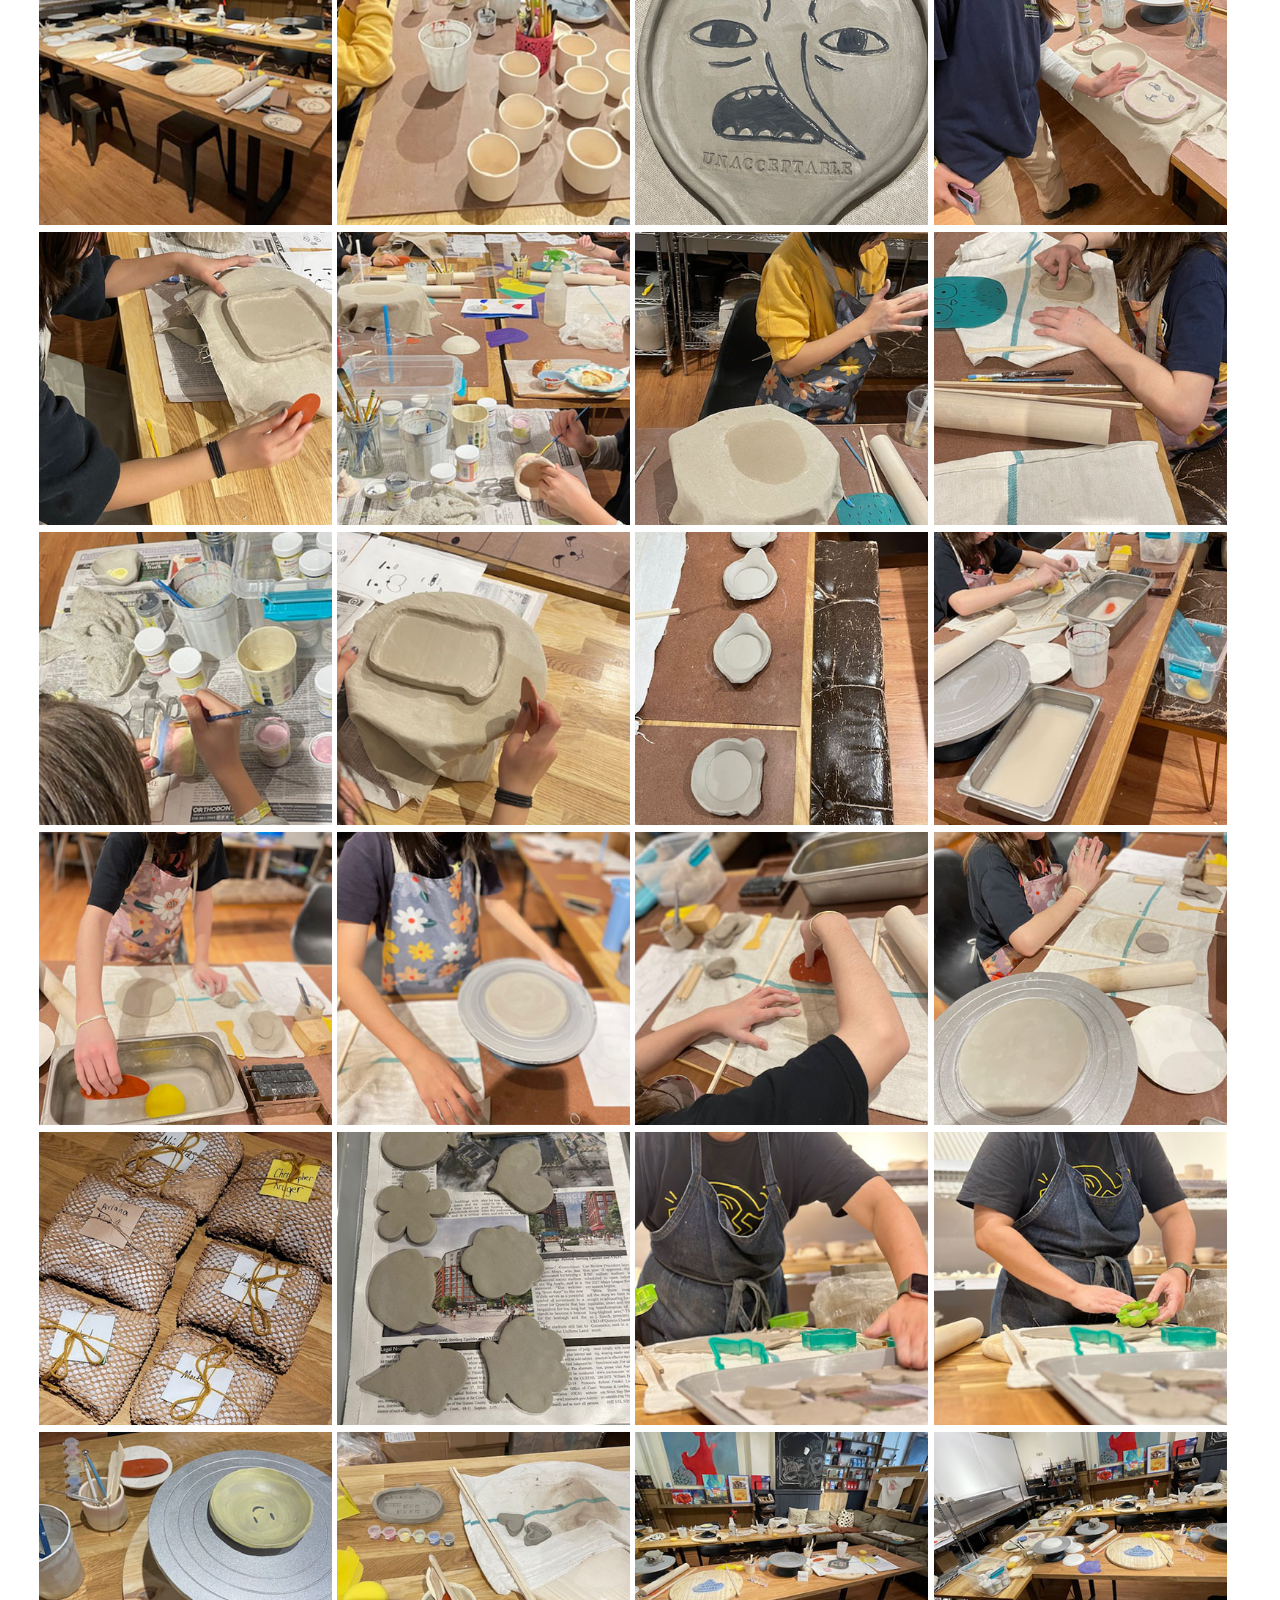
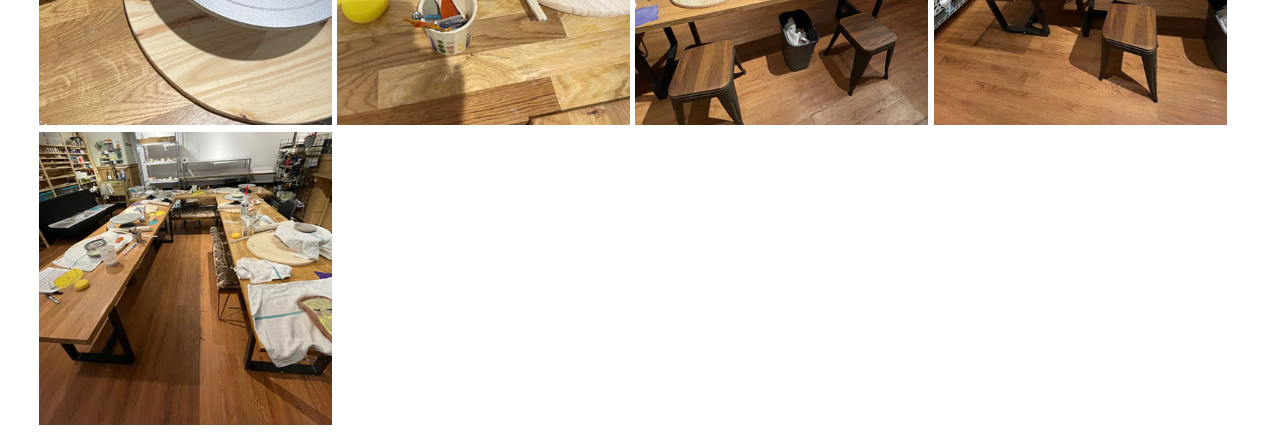
<file: gallery.html>
<!DOCTYPE HTML>
<html>
	<head>
		<title>Elly's Arts & Crafts</title>
		<meta charset="utf-8" />
		<meta name="viewport" content="width=device-width, initial-scale=1, user-scalable=no" />
		<link rel="stylesheet" href="assets/css/main.css" />

		<link rel="apple-touch-icon" sizes="180x180" href="/images/apple-touch-icon.png">
		<link rel="icon" type="image/png" sizes="32x32" href="/images/favicon-32x32.png">
		<link rel="icon" type="image/png" sizes="16x16" href="/images/favicon-16x16.png">
		<link rel="manifest" href="/images/site.webmanifest">

		<!-- Google tag (gtag.js) Google ADs -->
		<script async src="https://www.googletagmanager.com/gtag/js?id=AW-11468911017"></script>
		<script>
		window.dataLayer = window.dataLayer || [];
		function gtag(){dataLayer.push(arguments);}
		gtag('js', new Date());

		gtag('config', 'AW-11468911017');
		</script>
		<!-- Google tag (gtag.js) Analytics -->
		<script async src="https://www.googletagmanager.com/gtag/js?id=G-2J6WNZZW1K"></script>
		<script>
		window.dataLayer = window.dataLayer || [];
		function gtag(){dataLayer.push(arguments);}
		gtag('js', new Date());

		gtag('config', 'G-2J6WNZZW1K');
		</script>

	</head>
	<body class="is-preload">

		<!-- Wrapper -->
			<div id="wrapper">

				<!-- Main -->
					<div id="main">
						<div class="inner" style="">
							<header id="header">
								<a href="index.html" class="logo"><strong>Elly's Arts & Crafts</strong> | Working Photos</a>
								<ul class="icons">
									<!-- <li><a href="#" class="icon brands fa-twitter"><span class="label">Twitter</span></a></li> -->
									<li><a href="https://www.facebook.com/profile.php?id=61554955001915" class="icon brands fa-facebook-f"><span class="label">Facebook</span></a></li>
									<!-- <li><a href="#" class="icon brands fa-snapchat-ghost"><span class="label">Snapchat</span></a></li> -->
									<li><a href="https://www.instagram.com/ellysartscrafts/" class="icon brands fa-instagram"><span class="label">Instagram</span></a></li>
								</ul>
							</header>
							<div style="text-align: center; margin-top: 1.5em;">

<div class="row gallery">
	<div class="col-3"><img src="images/gallery/img_01.jpg" alt="" width="100%" /></div>
	<div class="col-3"><img src="images/gallery/img_02.jpg" alt="" width="100%" /></div>
	<div class="col-3"><img src="images/gallery/img_03.jpg" alt="" width="100%" /></div>
	<div class="col-3"><img src="images/gallery/img_04.jpg" alt="" width="100%" /></div>
	<div class="col-3"><img src="images/gallery/img_05.jpg" alt="" width="100%" /></div>
	<div class="col-3"><img src="images/gallery/img_06.jpg" alt="" width="100%" /></div>
	<div class="col-3"><img src="images/gallery/img_07.jpg" alt="" width="100%" /></div>
	<div class="col-3"><img src="images/gallery/img_08.jpg" alt="" width="100%" /></div>
	<div class="col-3"><img src="images/gallery/img_09.jpg" alt="" width="100%" /></div>
	<div class="col-3"><img src="images/gallery/img_10.jpg" alt="" width="100%" /></div>
	<div class="col-3"><img src="images/gallery/img_11.jpg" alt="" width="100%" /></div>
	<div class="col-3"><img src="images/gallery/img_12.jpg" alt="" width="100%" /></div>
	<div class="col-3"><img src="images/gallery/img_13.jpg" alt="" width="100%" /></div>
	<div class="col-3"><img src="images/gallery/img_14.jpg" alt="" width="100%" /></div>
<div class="col-3"><img src="images/gallery/img_0001_2.jpg" alt="" width="100%" /></div>
<div class="col-3"><img src="images/gallery/img_0002_3.jpg" alt="" width="100%" /></div>
<div class="col-3"><img src="images/gallery/img_0003_4.jpg" alt="" width="100%" /></div>
<div class="col-3"><img src="images/gallery/img_0004_5.jpg" alt="" width="100%" /></div>
<div class="col-3"><img src="images/gallery/img_0005_6.jpg" alt="" width="100%" /></div>
<div class="col-3"><img src="images/gallery/img_0006_7.jpg" alt="" width="100%" /></div>
<div class="col-3"><img src="images/gallery/img_0007_8.jpg" alt="" width="100%" /></div>
<div class="col-3"><img src="images/gallery/img_0008_9.jpg" alt="" width="100%" /></div>
<div class="col-3"><img src="images/gallery/img_0009_10.jpg" alt="" width="100%" /></div>
<div class="col-3"><img src="images/gallery/img_0010_11.jpg" alt="" width="100%" /></div>
<div class="col-3"><img src="images/gallery/img_0011_12.jpg" alt="" width="100%" /></div>
<div class="col-3"><img src="images/gallery/img_0012_13.jpg" alt="" width="100%" /></div>
<div class="col-3"><img src="images/gallery/img_0013_14.jpg" alt="" width="100%" /></div>
<div class="col-3"><img src="images/gallery/img_0014_15.jpg" alt="" width="100%" /></div>
<div class="col-3"><img src="images/gallery/img_0015_16.jpg" alt="" width="100%" /></div>
<div class="col-3"><img src="images/gallery/img_0016_17.jpg" alt="" width="100%" /></div>
<div class="col-3"><img src="images/gallery/img_0017_18.jpg" alt="" width="100%" /></div>
<div class="col-3"><img src="images/gallery/img_0018_19.jpg" alt="" width="100%" /></div>
<div class="col-3"><img src="images/gallery/img_0019_20.jpg" alt="" width="100%" /></div>
<div class="col-3"><img src="images/gallery/img_0020_21.jpg" alt="" width="100%" /></div>
<div class="col-3"><img src="images/gallery/img_0021_22.jpg" alt="" width="100%" /></div>
<div class="col-3"><img src="images/gallery/img_0022_23.jpg" alt="" width="100%" /></div>
<div class="col-3"><img src="images/gallery/img_0023_24.jpg" alt="" width="100%" /></div>
<div class="col-3"><img src="images/gallery/img_0024_25.jpg" alt="" width="100%" /></div>
<div class="col-3"><img src="images/gallery/img_0025_26.jpg" alt="" width="100%" /></div>
<div class="col-3"><img src="images/gallery/img_0026_27.jpg" alt="" width="100%" /></div>
<div class="col-3"><img src="images/gallery/img_0027_28.jpg" alt="" width="100%" /></div>
<div class="col-3"><img src="images/gallery/img_0028_29.jpg" alt="" width="100%" /></div>
<div class="col-3"><img src="images/gallery/img_0029_30.jpg" alt="" width="100%" /></div>
<div class="col-3"><img src="images/gallery/img_0030_31.jpg" alt="" width="100%" /></div>
<div class="col-3"><img src="images/gallery/img_0031_32.jpg" alt="" width="100%" /></div>
<div class="col-3"><img src="images/gallery/img_0032_33.jpg" alt="" width="100%" /></div>
<div class="col-3"><img src="images/gallery/img_0033_34.jpg" alt="" width="100%" /></div>
<div class="col-3"><img src="images/gallery/img_0034_35.jpg" alt="" width="100%" /></div>
<div class="col-3"><img src="images/gallery/img_0035_36.jpg" alt="" width="100%" /></div>
<div class="col-3"><img src="images/gallery/img_0036_37.jpg" alt="" width="100%" /></div>
<div class="col-3"><img src="images/gallery/img_0037_38.jpg" alt="" width="100%" /></div>
<div class="col-3"><img src="images/gallery/img_0038_39.jpg" alt="" width="100%" /></div>
<div class="col-3"><img src="images/gallery/img_0039_40.jpg" alt="" width="100%" /></div>
<div class="col-3"><img src="images/gallery/img_0040_41.jpg" alt="" width="100%" /></div>
<div class="col-3"><img src="images/gallery/img_0041_42.jpg" alt="" width="100%" /></div>
<div class="col-3"><img src="images/gallery/img_0042_43.jpg" alt="" width="100%" /></div>
<div class="col-3"><img src="images/gallery/img_0043_44.jpg" alt="" width="100%" /></div>
<div class="col-3"><img src="images/gallery/img_0044_45.jpg" alt="" width="100%" /></div>
<div class="col-3"><img src="images/gallery/img_0045_46.jpg" alt="" width="100%" /></div>
<div class="col-3"><img src="images/gallery/img_0046_47.jpg" alt="" width="100%" /></div>
<div class="col-3"><img src="images/gallery/img_0047_48.jpg" alt="" width="100%" /></div>
<div class="col-3"><img src="images/gallery/img_0048_49.jpg" alt="" width="100%" /></div>
<div class="col-3"><img src="images/gallery/img_0049_50.jpg" alt="" width="100%" /></div>
<div class="col-3"><img src="images/gallery/img_0050_51.jpg" alt="" width="100%" /></div>
<div class="col-3"><img src="images/gallery/img_0051_52.jpg" alt="" width="100%" /></div>

</div>





								  







							</div>
						</div>
					</div>

				<!-- Sidebar -->
				<div id="sidebar">
					<div class="inner">

						<!-- Search -->
							<!-- <section id="search" class="alt">
								<form method="post" action="#">
									<input type="text" name="query" id="query" placeholder="Search" />
								</form>
							</section> -->

							

						<!-- Menu -->
							<nav id="menu">
								<header class="major">
									<h2>Menu</h2>
								</header>
								<ul>
									<li><a href="index.html">Introduce the programs</a></li>
									<li><a href="schedule.html">Make a Schedule</a></li>
									<li><a href="gallery.html">Working Photos</a></li>
									<li><a href="faq.html">FAQ</a></li>
								</ul>
							</nav>

						<!-- Section -->
						<section>
							<header class="major">
								<h2>Events</h2>
							</header>
							<div class="mini-posts">
								<article>
									<a href="#" class="image"><img src="images/pic07.jpg" alt="" /></a>
									<h3>Glaze Your Way Experience</h3>
									<h5>Once a month</h5>
									<h4>Appointment Only!</h4>
									<h4>Limited Seat</h4>
									<p>Once a month by appointment only.  Hands on painting and glazing testing for your future arts</p>
								</article>
								<article>
									<a href="#" class="image"><img src="images/pic08.jpg" alt="" /></a>
									<h3>Art Presentation Experience</h3>
									<h5>Once a month</h5>
									<h4>Appointment Only!</h4>
									<h4>Limited Seat</h4>
									<p>Get comfortable talking about and presenting your art pieces.  Speak in front of other student artists, get comfortable receiving feedback and criticisms.  Learn how to express yourself through your artwork while also developing how to explain the thought process and inspiration behind the pieces.</p>
								</article>

							</div>
						</section>

					<!-- Section -->
						<section>
							<header class="major">
								<h2>Get in touch</h2>
							</header>
							<p>Please contact us if you have any question!</p>
							<ul class="contact">
								<li class="icon solid fa-envelope"><a href="#">ellysartscrafts@gmail.com</a></li>
								<li class="icon solid fa-phone">(718) 869-6161</li>
								<li class="icon solid fa-home">10031 Metropolitan Ave.<br />
								Forest Hills, NY 11375</li>
							</ul>
						</section>

						<!-- Footer -->
							<footer id="footer">
								<p class="copyright">&copy; Elly's Arts & Crafts. All rights reserved.<br/>
									by <a href="http://ellysp.com">Elly's Place</a>.</p>
							</footer>

					</div>
				</div>

			</div>

		<!-- Scripts -->
			<script src="assets/js/jquery.min.js"></script>
			<script src="assets/js/browser.min.js"></script>
			<script src="assets/js/breakpoints.min.js"></script>
			<script src="assets/js/util.js"></script>
			<script src="assets/js/main.js"></script>

	</body>
</html>
</file>
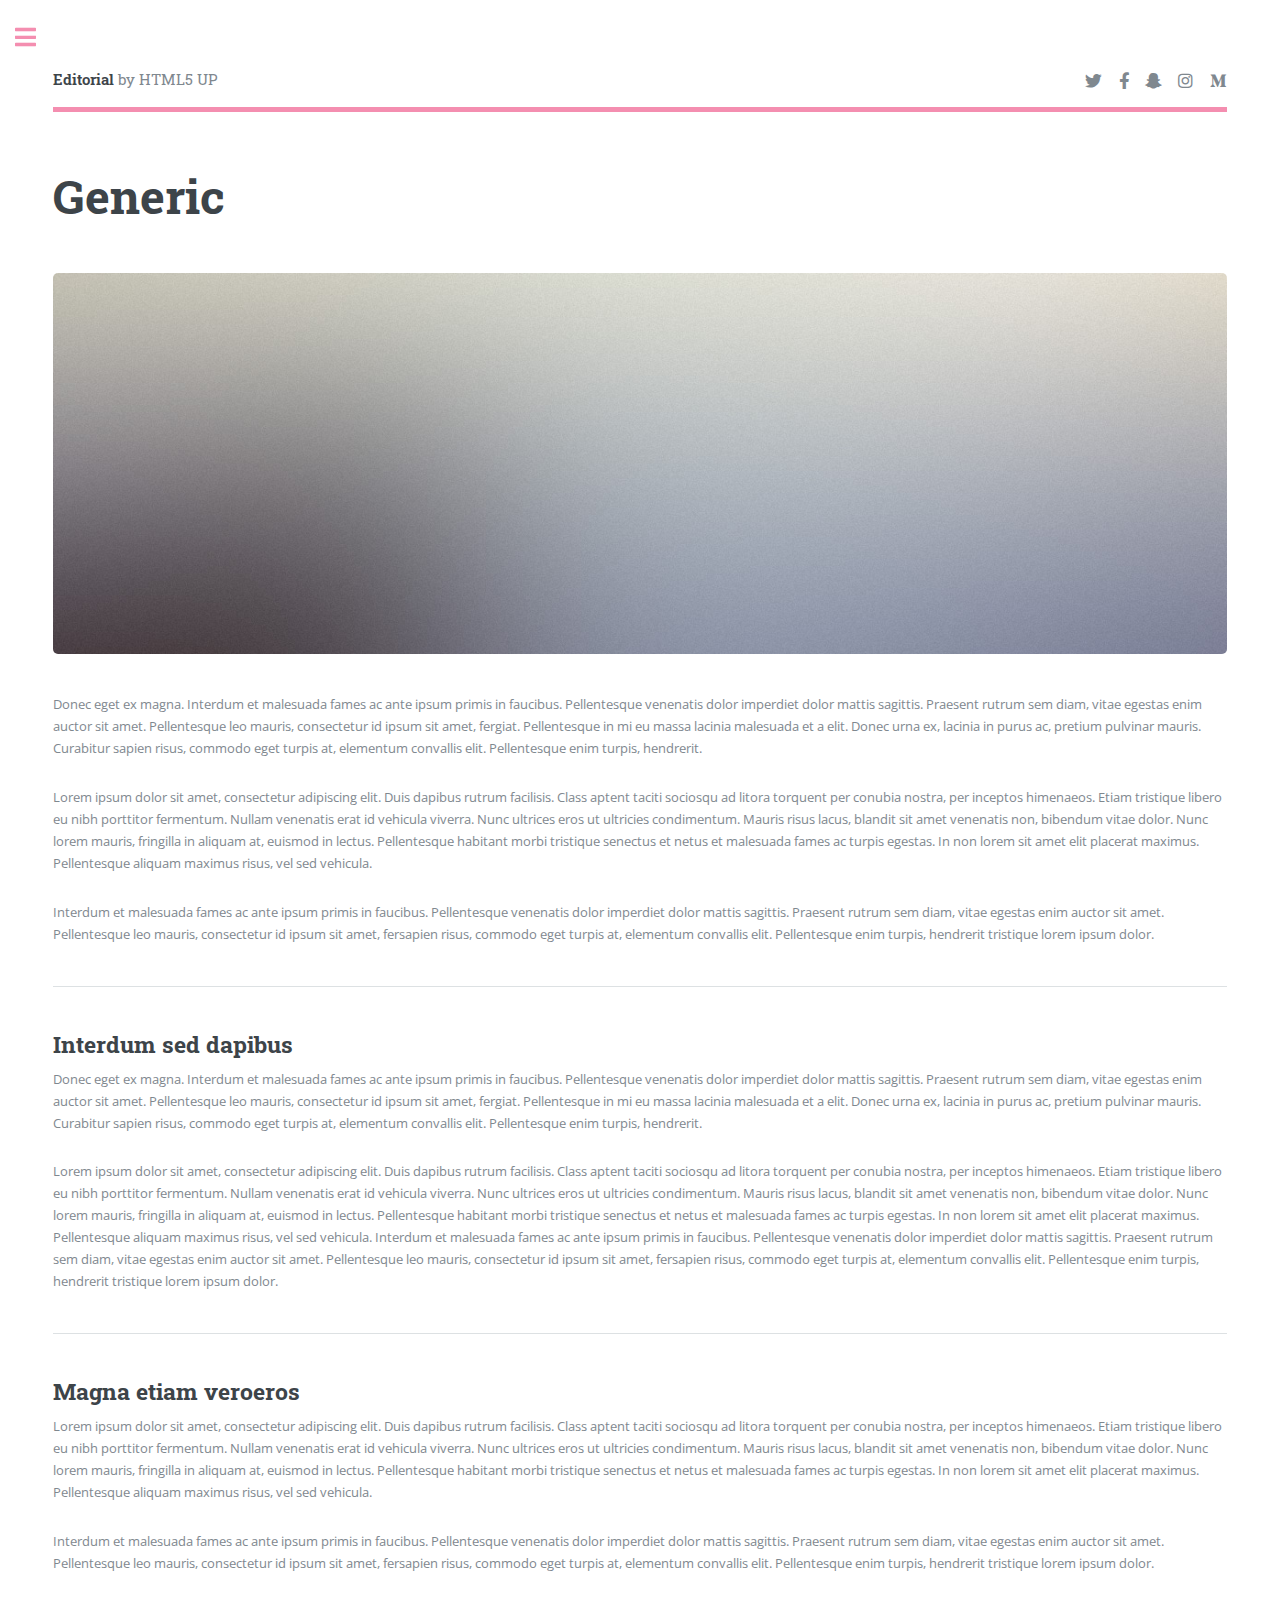
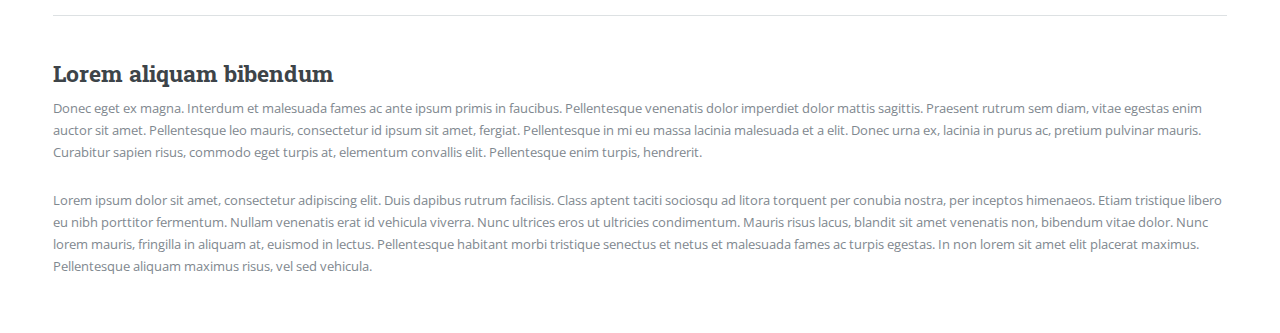
<file: generic.html>
<!DOCTYPE HTML>

<html>
	<head>
		<title>Generic - Editorial by HTML5 UP</title>
		<meta charset="utf-8" />
		<meta name="viewport" content="width=device-width, initial-scale=1, user-scalable=no" />
		<link rel="stylesheet" href="assets/css/main.css" />
	</head>
	<body class="is-preload">

		<!-- Wrapper -->
			<div id="wrapper">

				<!-- Main -->
					<div id="main">
						<div class="inner">

							<!-- Header -->
								<header id="header">
									<a href="index.html" class="logo"><strong>Editorial</strong> by HTML5 UP</a>
									<ul class="icons">
										<li><a href="#" class="icon brands fa-twitter"><span class="label">Twitter</span></a></li>
										<li><a href="#" class="icon brands fa-facebook-f"><span class="label">Facebook</span></a></li>
										<li><a href="#" class="icon brands fa-snapchat-ghost"><span class="label">Snapchat</span></a></li>
										<li><a href="#" class="icon brands fa-instagram"><span class="label">Instagram</span></a></li>
										<li><a href="#" class="icon brands fa-medium-m"><span class="label">Medium</span></a></li>
									</ul>
								</header>

							<!-- Content -->
								<section>
									<header class="main">
										<h1>Generic</h1>
									</header>

									<span class="image main"><img src="images/pic11.jpg" alt="" /></span>

									<p>Donec eget ex magna. Interdum et malesuada fames ac ante ipsum primis in faucibus. Pellentesque venenatis dolor imperdiet dolor mattis sagittis. Praesent rutrum sem diam, vitae egestas enim auctor sit amet. Pellentesque leo mauris, consectetur id ipsum sit amet, fergiat. Pellentesque in mi eu massa lacinia malesuada et a elit. Donec urna ex, lacinia in purus ac, pretium pulvinar mauris. Curabitur sapien risus, commodo eget turpis at, elementum convallis elit. Pellentesque enim turpis, hendrerit.</p>
									<p>Lorem ipsum dolor sit amet, consectetur adipiscing elit. Duis dapibus rutrum facilisis. Class aptent taciti sociosqu ad litora torquent per conubia nostra, per inceptos himenaeos. Etiam tristique libero eu nibh porttitor fermentum. Nullam venenatis erat id vehicula viverra. Nunc ultrices eros ut ultricies condimentum. Mauris risus lacus, blandit sit amet venenatis non, bibendum vitae dolor. Nunc lorem mauris, fringilla in aliquam at, euismod in lectus. Pellentesque habitant morbi tristique senectus et netus et malesuada fames ac turpis egestas. In non lorem sit amet elit placerat maximus. Pellentesque aliquam maximus risus, vel sed vehicula.</p>
									<p>Interdum et malesuada fames ac ante ipsum primis in faucibus. Pellentesque venenatis dolor imperdiet dolor mattis sagittis. Praesent rutrum sem diam, vitae egestas enim auctor sit amet. Pellentesque leo mauris, consectetur id ipsum sit amet, fersapien risus, commodo eget turpis at, elementum convallis elit. Pellentesque enim turpis, hendrerit tristique lorem ipsum dolor.</p>

									<hr class="major" />

									<h2>Interdum sed dapibus</h2>
									<p>Donec eget ex magna. Interdum et malesuada fames ac ante ipsum primis in faucibus. Pellentesque venenatis dolor imperdiet dolor mattis sagittis. Praesent rutrum sem diam, vitae egestas enim auctor sit amet. Pellentesque leo mauris, consectetur id ipsum sit amet, fergiat. Pellentesque in mi eu massa lacinia malesuada et a elit. Donec urna ex, lacinia in purus ac, pretium pulvinar mauris. Curabitur sapien risus, commodo eget turpis at, elementum convallis elit. Pellentesque enim turpis, hendrerit.</p>
									<p>Lorem ipsum dolor sit amet, consectetur adipiscing elit. Duis dapibus rutrum facilisis. Class aptent taciti sociosqu ad litora torquent per conubia nostra, per inceptos himenaeos. Etiam tristique libero eu nibh porttitor fermentum. Nullam venenatis erat id vehicula viverra. Nunc ultrices eros ut ultricies condimentum. Mauris risus lacus, blandit sit amet venenatis non, bibendum vitae dolor. Nunc lorem mauris, fringilla in aliquam at, euismod in lectus. Pellentesque habitant morbi tristique senectus et netus et malesuada fames ac turpis egestas. In non lorem sit amet elit placerat maximus. Pellentesque aliquam maximus risus, vel sed vehicula. Interdum et malesuada fames ac ante ipsum primis in faucibus. Pellentesque venenatis dolor imperdiet dolor mattis sagittis. Praesent rutrum sem diam, vitae egestas enim auctor sit amet. Pellentesque leo mauris, consectetur id ipsum sit amet, fersapien risus, commodo eget turpis at, elementum convallis elit. Pellentesque enim turpis, hendrerit tristique lorem ipsum dolor.</p>

									<hr class="major" />

									<h2>Magna etiam veroeros</h2>
									<p>Lorem ipsum dolor sit amet, consectetur adipiscing elit. Duis dapibus rutrum facilisis. Class aptent taciti sociosqu ad litora torquent per conubia nostra, per inceptos himenaeos. Etiam tristique libero eu nibh porttitor fermentum. Nullam venenatis erat id vehicula viverra. Nunc ultrices eros ut ultricies condimentum. Mauris risus lacus, blandit sit amet venenatis non, bibendum vitae dolor. Nunc lorem mauris, fringilla in aliquam at, euismod in lectus. Pellentesque habitant morbi tristique senectus et netus et malesuada fames ac turpis egestas. In non lorem sit amet elit placerat maximus. Pellentesque aliquam maximus risus, vel sed vehicula.</p>
									<p>Interdum et malesuada fames ac ante ipsum primis in faucibus. Pellentesque venenatis dolor imperdiet dolor mattis sagittis. Praesent rutrum sem diam, vitae egestas enim auctor sit amet. Pellentesque leo mauris, consectetur id ipsum sit amet, fersapien risus, commodo eget turpis at, elementum convallis elit. Pellentesque enim turpis, hendrerit tristique lorem ipsum dolor.</p>

									<hr class="major" />

									<h2>Lorem aliquam bibendum</h2>
									<p>Donec eget ex magna. Interdum et malesuada fames ac ante ipsum primis in faucibus. Pellentesque venenatis dolor imperdiet dolor mattis sagittis. Praesent rutrum sem diam, vitae egestas enim auctor sit amet. Pellentesque leo mauris, consectetur id ipsum sit amet, fergiat. Pellentesque in mi eu massa lacinia malesuada et a elit. Donec urna ex, lacinia in purus ac, pretium pulvinar mauris. Curabitur sapien risus, commodo eget turpis at, elementum convallis elit. Pellentesque enim turpis, hendrerit.</p>
									<p>Lorem ipsum dolor sit amet, consectetur adipiscing elit. Duis dapibus rutrum facilisis. Class aptent taciti sociosqu ad litora torquent per conubia nostra, per inceptos himenaeos. Etiam tristique libero eu nibh porttitor fermentum. Nullam venenatis erat id vehicula viverra. Nunc ultrices eros ut ultricies condimentum. Mauris risus lacus, blandit sit amet venenatis non, bibendum vitae dolor. Nunc lorem mauris, fringilla in aliquam at, euismod in lectus. Pellentesque habitant morbi tristique senectus et netus et malesuada fames ac turpis egestas. In non lorem sit amet elit placerat maximus. Pellentesque aliquam maximus risus, vel sed vehicula.</p>

								</section>

						</div>
					</div>

				<!-- Sidebar -->
					<div id="sidebar">
						<div class="inner">

							<!-- Search -->
								<section id="search" class="alt">
									<form method="post" action="#">
										<input type="text" name="query" id="query" placeholder="Search" />
									</form>
								</section>

							<!-- Menu -->
								<nav id="menu">
									<header class="major">
										<h2>Menu</h2>
									</header>
									<ul>
										<li><a href="index.html">Homepage</a></li>
										<li><a href="generic.html">Generic</a></li>
										<li><a href="elements.html">Elements</a></li>
										<li>
											<span class="opener">Submenu</span>
											<ul>
												<li><a href="#">Lorem Dolor</a></li>
												<li><a href="#">Ipsum Adipiscing</a></li>
												<li><a href="#">Tempus Magna</a></li>
												<li><a href="#">Feugiat Veroeros</a></li>
											</ul>
										</li>
										<li><a href="#">Etiam Dolore</a></li>
										<li><a href="#">Adipiscing</a></li>
										<li>
											<span class="opener">Another Submenu</span>
											<ul>
												<li><a href="#">Lorem Dolor</a></li>
												<li><a href="#">Ipsum Adipiscing</a></li>
												<li><a href="#">Tempus Magna</a></li>
												<li><a href="#">Feugiat Veroeros</a></li>
											</ul>
										</li>
										<li><a href="#">Maximus Erat</a></li>
										<li><a href="#">Sapien Mauris</a></li>
										<li><a href="#">Amet Lacinia</a></li>
									</ul>
								</nav>

							<!-- Section -->
								<section>
									<header class="major">
										<h2>Ante interdum</h2>
									</header>
									<div class="mini-posts">
										<article>
											<a href="#" class="image"><img src="images/pic07.jpg" alt="" /></a>
											<p>Aenean ornare velit lacus, ac varius enim lorem ullamcorper dolore aliquam.</p>
										</article>
										<article>
											<a href="#" class="image"><img src="images/pic08.jpg" alt="" /></a>
											<p>Aenean ornare velit lacus, ac varius enim lorem ullamcorper dolore aliquam.</p>
										</article>
										<article>
											<a href="#" class="image"><img src="images/pic09.jpg" alt="" /></a>
											<p>Aenean ornare velit lacus, ac varius enim lorem ullamcorper dolore aliquam.</p>
										</article>
									</div>
									<ul class="actions">
										<li><a href="#" class="button">More</a></li>
									</ul>
								</section>

							<!-- Section -->
								<section>
									<header class="major">
										<h2>Get in touch</h2>
									</header>
									<p>Sed varius enim lorem ullamcorper dolore aliquam aenean ornare velit lacus, ac varius enim lorem ullamcorper dolore. Proin sed aliquam facilisis ante interdum. Sed nulla amet lorem feugiat tempus aliquam.</p>
									<ul class="contact">
										<li class="icon solid fa-envelope"><a href="#">information@untitled.tld</a></li>
										<li class="icon solid fa-phone">(000) 000-0000</li>
										<li class="icon solid fa-home">1234 Somewhere Road #8254<br />
										Nashville, TN 00000-0000</li>
									</ul>
								</section>

							<!-- Footer -->
								<footer id="footer">
									<p class="copyright">&copy; Untitled. All rights reserved. Demo Images: <a href="https://unsplash.com">Unsplash</a>. Design: <a href="https://html5up.net">HTML5 UP</a>.</p>
								</footer>

						</div>
					</div>

			</div>

		<!-- Scripts -->
			<script src="assets/js/jquery.min.js"></script>
			<script src="assets/js/browser.min.js"></script>
			<script src="assets/js/breakpoints.min.js"></script>
			<script src="assets/js/util.js"></script>
			<script src="assets/js/main.js"></script>

	</body>
</html>
</file>
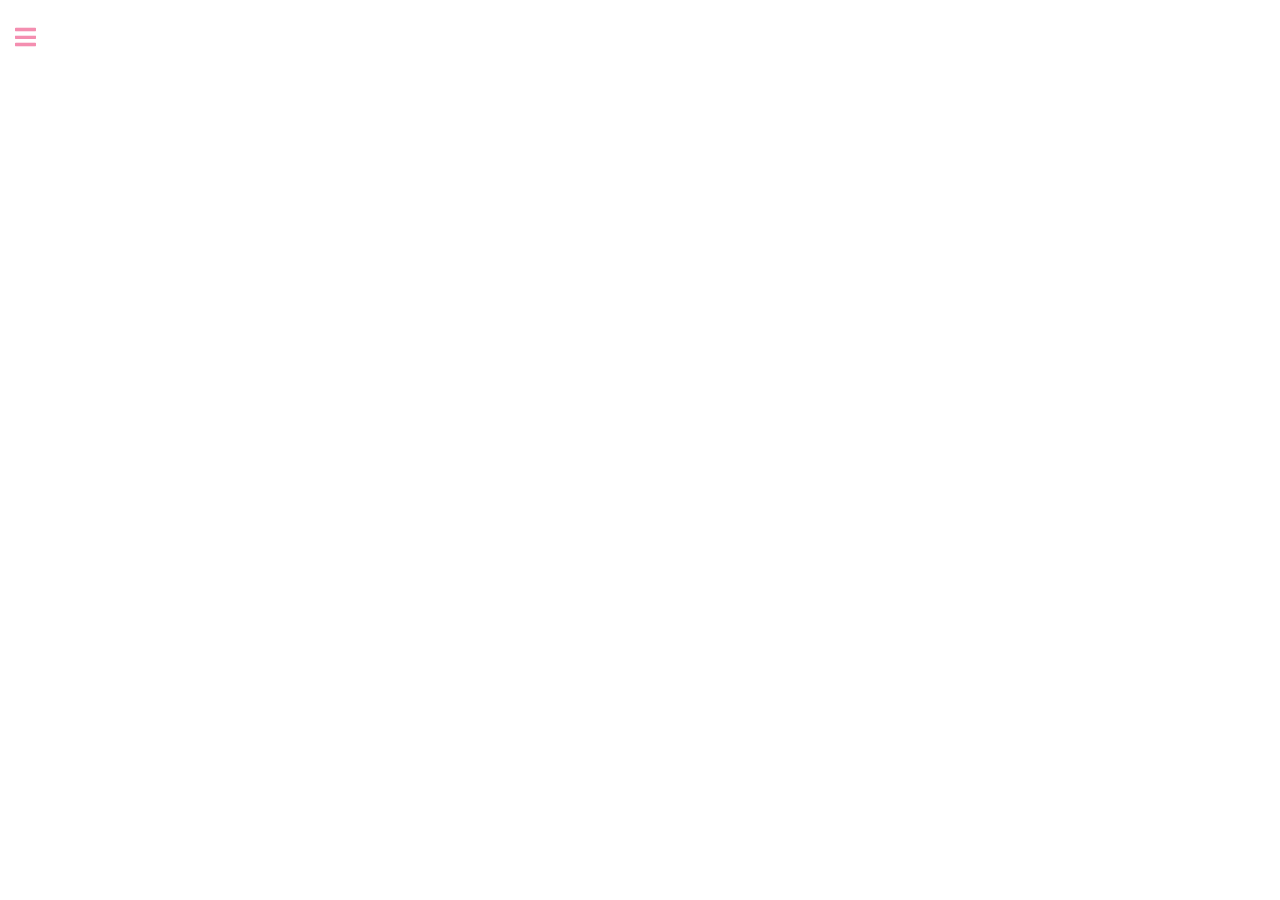
<file: schedule.html>
<!DOCTYPE HTML>
<html>
	<head>
		<title>Elly's Arts & Crafts</title>
		<meta charset="utf-8" />
		<meta name="viewport" content="width=device-width, initial-scale=1, user-scalable=no" />
		<link rel="stylesheet" href="assets/css/main.css" />

		<link rel="apple-touch-icon" sizes="180x180" href="/images/apple-touch-icon.png">
		<link rel="icon" type="image/png" sizes="32x32" href="/images/favicon-32x32.png">
		<link rel="icon" type="image/png" sizes="16x16" href="/images/favicon-16x16.png">
		<link rel="manifest" href="/images/site.webmanifest">

		<!-- Google tag (gtag.js) Google ADs -->
		<script async src="https://www.googletagmanager.com/gtag/js?id=AW-11468911017"></script>
		<script>
		window.dataLayer = window.dataLayer || [];
		function gtag(){dataLayer.push(arguments);}
		gtag('js', new Date());

		gtag('config', 'AW-11468911017');
		</script>
		<!-- Google tag (gtag.js) Analytics -->
		<script async src="https://www.googletagmanager.com/gtag/js?id=G-2J6WNZZW1K"></script>
		<script>
		window.dataLayer = window.dataLayer || [];
		function gtag(){dataLayer.push(arguments);}
		gtag('js', new Date());

		gtag('config', 'G-2J6WNZZW1K');
		</script>

		
	</head>
	<body class="is-preload">

		<!-- Wrapper -->
			<div id="wrapper">

				<!-- Main -->
					<div id="main">
						<div class="inner" style="height: 100%;">

                            <iframe src="https://www.waitwhile.com/book/ellysartcraft" allowtransparency="true" frameborder="0" scrolling="Yes" width="100%" height="85%"></iframe>

						</div>
					</div>

				<!-- Sidebar -->
				<div id="sidebar">
					<div class="inner">

						<!-- Search -->
							<!-- <section id="search" class="alt">
								<form method="post" action="#">
									<input type="text" name="query" id="query" placeholder="Search" />
								</form>
							</section> -->

						<!-- Menu -->
							<nav id="menu">
								<header class="major">
									<h2>Menu</h2>
								</header>
								<ul>
									<li><a href="index.html">Introduce the programs</a></li>
									<li><a href="schedule.html">Make a Schedule</a></li>
									<li><a href="gallery.html">Working Photos</a></li>
									<li><a href="faq.html">FAQ</a></li>
								</ul>
							</nav>

						<!-- Section -->
							<section>
								<header class="major">
									<h2>Events</h2>
								</header>
								<div class="mini-posts">
									<article>
										<a href="#" class="image"><img src="images/pic07.jpg" alt="" /></a>
										<h3>Glaze Your Way Experience</h3>
										<h5>Once a month</h5>
										<h4>Appointment Only!</h4>
										<h4>Limited Seat</h4>
										<p>Once a month by appointment only.  Hands on painting and glazing testing for your future arts</p>
									</article>
									<article>
										<a href="#" class="image"><img src="images/pic08.jpg" alt="" /></a>
										<h3>Art Presentation Experience</h3>
										<h5>Once a month</h5>
										<h4>Appointment Only!</h4>
										<h4>Limited Seat</h4>
										<p>Get comfortable talking about and presenting your art pieces.  Speak in front of other student artists, get comfortable receiving feedback and criticisms.  Learn how to express yourself through your artwork while also developing how to explain the thought process and inspiration behind the pieces.</p>
									</article>

								</div>
							</section>

						<!-- Section -->
							<section>
								<header class="major">
									<h2>Get in touch</h2>
								</header>
								<p>Please contact us if you have any question!</p>
								<ul class="contact">
									<!-- <li class="icon solid fa-envelope"><a href="#">contact@ellysarts.com</a></li> -->
									<li class="icon solid fa-envelope"><a href="#">ellysartscrafts@gmail.com</a></li>
									<li class="icon solid fa-phone">(718) 869-6161</li>
									<li class="icon solid fa-home">10031 Metropolitan Ave.<br />
									Forest Hills, NY 11375</li>
								</ul>
							</section>

						<!-- Footer -->
							<footer id="footer">
								<p class="copyright">&copy; Elly's Arts & Crafts. All rights reserved.<br/>
									by <a href="http://ellysp.com">Elly's Place</a>.</p>
							</footer>

					</div>
				</div>

		</div>

		<!-- Scripts -->
			<script src="assets/js/jquery.min.js"></script>
			<script src="assets/js/browser.min.js"></script>
			<script src="assets/js/breakpoints.min.js"></script>
			<script src="assets/js/util.js"></script>
			<script src="assets/js/main.js"></script>

	</body>
</html>
</file>
<file: assets/css/main.css>
@import url(fontawesome-all.min.css);
@import url("https://fonts.googleapis.com/css?family=Open+Sans:400,600,400italic,600italic|Roboto+Slab:400,700");
/*
	Editorial by HTML5 UP
	html5up.net | @ajlkn
	Free for personal and commercial use under the CCA 3.0 license (html5up.net/license)
*/
html, body, div, span, applet, object,
iframe, h1, h2, h3, h4, h5, h6, p, blockquote,
pre, a, abbr, acronym, address, big, cite,
code, del, dfn, em, img, ins, kbd, q, s, samp,
small, strike, strong, sub, sup, tt, var, b,
u, i, center, dl, dt, dd, ol, ul, li, fieldset,
form, label, legend, table, caption, tbody,
tfoot, thead, tr, th, td, article, aside,
canvas, details, embed, figure, figcaption,
footer, header, hgroup, menu, nav, output, ruby,
section, summary, time, mark, audio, video {
  margin: 0;
  padding: 0;
  border: 0;
  font-size: 100%;
  font: inherit;
  vertical-align: baseline; }

article, aside, details, figcaption, figure,
footer, header, hgroup, menu, nav, section {
  display: block; }

body {
  line-height: 1; }

ol, ul {
  list-style: none; }

blockquote, q {
  quotes: none; }
  blockquote:before, blockquote:after, q:before, q:after {
    content: '';
    content: none; }

table {
  border-collapse: collapse;
  border-spacing: 0; }

body {
  -webkit-text-size-adjust: none; }

mark {
  background-color: transparent;
  color: inherit; }

input::-moz-focus-inner {
  border: 0;
  padding: 0; }

input, select, textarea {
  -moz-appearance: none;
  -webkit-appearance: none;
  -ms-appearance: none;
  appearance: none; }

/* Basic */
@-ms-viewport {
  width: device-width; }

body {
  -ms-overflow-style: scrollbar; }

@media screen and (max-width: 480px) {
  html, body {
    min-width: 320px; } }

html {
  box-sizing: border-box; }

*, *:before, *:after {
  box-sizing: inherit; }

body {
  background: #ffffff; }
  body.is-preload *, body.is-preload *:before, body.is-preload *:after, body.is-resizing *, body.is-resizing *:before, body.is-resizing *:after {
    -moz-animation: none !important;
    -webkit-animation: none !important;
    -ms-animation: none !important;
    animation: none !important;
    -moz-transition: none !important;
    -webkit-transition: none !important;
    -ms-transition: none !important;
    transition: none !important; }

/* Type */
body, input, select, textarea {
  color: #7f888f;
  font-family: "Open Sans", sans-serif;
  font-size: 13pt;
  font-weight: 400;
  line-height: 1.65; }
  @media screen and (max-width: 1680px) {
    body, input, select, textarea {
      font-size: 11pt; } }
  @media screen and (max-width: 1280px) {
    body, input, select, textarea {
      font-size: 10pt; } }
  @media screen and (max-width: 360px) {
    body, input, select, textarea {
      font-size: 9pt; } }

a {
  -moz-transition: color 0.2s ease-in-out, border-bottom-color 0.2s ease-in-out;
  -webkit-transition: color 0.2s ease-in-out, border-bottom-color 0.2s ease-in-out;
  -ms-transition: color 0.2s ease-in-out, border-bottom-color 0.2s ease-in-out;
  transition: color 0.2s ease-in-out, border-bottom-color 0.2s ease-in-out;
  border-bottom: dotted 1px;
  color: #f48eb0;
  text-decoration: none; }
  a:hover {
    border-bottom-color: #f48eb0;
    color: #f48eb0 !important; }
    a:hover strong {
      color: inherit; }

strong, b {
  color: #3d4449;
  font-weight: 600; }

em, i {
  font-style: italic; }

p {
  margin: 0 0 2em 0; }

h1, h2, h3, h4, h5, h6 {
  color: #3d4449;
  font-family: "Roboto Slab", serif;
  font-weight: 700;
  line-height: 1.5;
  margin: 0 0 0.3em 0; }
  h1 a, h2 a, h3 a, h4 a, h5 a, h6 a {
    color: inherit;
    text-decoration: none;
    border-bottom: 0; }

h1 {
  font-size: 4em;
  margin: 0 0 0.5em 0;
  line-height: 1.3; }

h2 {
  font-size: 1.75em; }

h3 {
  font-size: 1.25em; }

h4 {
  font-size: 1.1em; }

h5 {
  font-size: 0.9em; }

h6 {
  font-size: 0.7em; }

@media screen and (max-width: 1680px) {
  h1 {
    font-size: 3.5em; } }

@media screen and (max-width: 980px) {
  h1 {
    font-size: 3.25em; } }

@media screen and (max-width: 736px) {
  h1 {
    font-size: 2em;
    line-height: 1.4; }
  h2 {
    font-size: 1.5em; } }

sub {
  font-size: 0.8em;
  position: relative;
  top: 0.5em; }

sup {
  font-size: 0.8em;
  position: relative;
  top: -0.5em; }

blockquote {
  border-left: solid 3px rgba(210, 215, 217, 0.75);
  font-style: italic;
  margin: 0 0 2em 0;
  padding: 0.5em 0 0.5em 2em; }

code {
  background: rgba(230, 235, 237, 0.25);
  border-radius: 0.375em;
  border: solid 1px rgba(210, 215, 217, 0.75);
  font-family: "Courier New", monospace;
  font-size: 0.9em;
  margin: 0 0.25em;
  padding: 0.25em 0.65em; }

pre {
  -webkit-overflow-scrolling: touch;
  font-family: "Courier New", monospace;
  font-size: 0.9em;
  margin: 0 0 2em 0; }
  pre code {
    display: block;
    line-height: 1.75;
    padding: 1em 1.5em;
    overflow-x: auto; }

hr {
  border: 0;
  border-bottom: solid 1px rgba(210, 215, 217, 0.75);
  margin: 2em 0; }
  hr.major {
    margin: 3em 0; }

.align-left {
  text-align: left; }

.align-center {
  text-align: center; }

.align-right {
  text-align: right; }

/* Row */
.row {
  display: flex;
  flex-wrap: wrap;
  box-sizing: border-box;
  align-items: stretch; }
  .row > * {
    box-sizing: border-box; }
  .row.gtr-uniform > * > :last-child {
    margin-bottom: 0; }
  .row.aln-left {
    justify-content: flex-start; }
  .row.aln-center {
    justify-content: center; }
  .row.aln-right {
    justify-content: flex-end; }
  .row.aln-top {
    align-items: flex-start; }
  .row.aln-middle {
    align-items: center; }
  .row.aln-bottom {
    align-items: flex-end; }
  .row > .imp {
    order: -1; }
  .row > .col-1 {
    width: 8.33333%; }
  .row > .off-1 {
    margin-left: 8.33333%; }
  .row > .col-2 {
    width: 16.66667%; }
  .row > .off-2 {
    margin-left: 16.66667%; }
  .row > .col-3 {
    width: 25%; }
  .row > .off-3 {
    margin-left: 25%; }
  .row > .col-4 {
    width: 33.33333%; }
  .row > .off-4 {
    margin-left: 33.33333%; }
  .row > .col-5 {
    width: 41.66667%; }
  .row > .off-5 {
    margin-left: 41.66667%; }
  .row > .col-6 {
    width: 50%; }
  .row > .off-6 {
    margin-left: 50%; }
  .row > .col-7 {
    width: 58.33333%; }
  .row > .off-7 {
    margin-left: 58.33333%; }
  .row > .col-8 {
    width: 66.66667%; }
  .row > .off-8 {
    margin-left: 66.66667%; }
  .row > .col-9 {
    width: 75%; }
  .row > .off-9 {
    margin-left: 75%; }
  .row > .col-10 {
    width: 83.33333%; }
  .row > .off-10 {
    margin-left: 83.33333%; }
  .row > .col-11 {
    width: 91.66667%; }
  .row > .off-11 {
    margin-left: 91.66667%; }
  .row > .col-12 {
    width: 100%; }
  .row > .off-12 {
    margin-left: 100%; }
  .row.gtr-0 {
    margin-top: 0;
    margin-left: 0em; }
    .row.gtr-0 > * {
      padding: 0 0 0 0em; }
    .row.gtr-0.gtr-uniform {
      margin-top: 0em; }
      .row.gtr-0.gtr-uniform > * {
        padding-top: 0em; }
  .row.gtr-25 {
    margin-top: 0;
    margin-left: -0.375em; }
    .row.gtr-25 > * {
      padding: 0 0 0 0.375em; }
    .row.gtr-25.gtr-uniform {
      margin-top: -0.375em; }
      .row.gtr-25.gtr-uniform > * {
        padding-top: 0.375em; }
  .row.gtr-50 {
    margin-top: 0;
    margin-left: -0.75em; }
    .row.gtr-50 > * {
      padding: 0 0 0 0.75em; }
    .row.gtr-50.gtr-uniform {
      margin-top: -0.75em; }
      .row.gtr-50.gtr-uniform > * {
        padding-top: 0.75em; }
  .row {
    margin-top: 0;
    margin-left: -1.5em; }
    .row > * {
      padding: 0 0 0 1.5em; }
    .row.gtr-uniform {
      margin-top: -1.5em; }
      .row.gtr-uniform > * {
        padding-top: 1.5em; }
  .row.gtr-150 {
    margin-top: 0;
    margin-left: -2.25em; }
    .row.gtr-150 > * {
      padding: 0 0 0 2.25em; }
    .row.gtr-150.gtr-uniform {
      margin-top: -2.25em; }
      .row.gtr-150.gtr-uniform > * {
        padding-top: 2.25em; }
  .row.gtr-200 {
    margin-top: 0;
    margin-left: -3em; }
    .row.gtr-200 > * {
      padding: 0 0 0 3em; }
    .row.gtr-200.gtr-uniform {
      margin-top: -3em; }
      .row.gtr-200.gtr-uniform > * {
        padding-top: 3em; }
  @media screen and (max-width: 1680px) {
    .row {
      display: flex;
      flex-wrap: wrap;
      box-sizing: border-box;
      align-items: stretch; }
      .row > * {
        box-sizing: border-box; }
      .row.gtr-uniform > * > :last-child {
        margin-bottom: 0; }
      .row.aln-left {
        justify-content: flex-start; }
      .row.aln-center {
        justify-content: center; }
      .row.aln-right {
        justify-content: flex-end; }
      .row.aln-top {
        align-items: flex-start; }
      .row.aln-middle {
        align-items: center; }
      .row.aln-bottom {
        align-items: flex-end; }
      .row > .imp-xlarge {
        order: -1; }
      .row > .col-1-xlarge {
        width: 8.33333%; }
      .row > .off-1-xlarge {
        margin-left: 8.33333%; }
      .row > .col-2-xlarge {
        width: 16.66667%; }
      .row > .off-2-xlarge {
        margin-left: 16.66667%; }
      .row > .col-3-xlarge {
        width: 25%; }
      .row > .off-3-xlarge {
        margin-left: 25%; }
      .row > .col-4-xlarge {
        width: 33.33333%; }
      .row > .off-4-xlarge {
        margin-left: 33.33333%; }
      .row > .col-5-xlarge {
        width: 41.66667%; }
      .row > .off-5-xlarge {
        margin-left: 41.66667%; }
      .row > .col-6-xlarge {
        width: 50%; }
      .row > .off-6-xlarge {
        margin-left: 50%; }
      .row > .col-7-xlarge {
        width: 58.33333%; }
      .row > .off-7-xlarge {
        margin-left: 58.33333%; }
      .row > .col-8-xlarge {
        width: 66.66667%; }
      .row > .off-8-xlarge {
        margin-left: 66.66667%; }
      .row > .col-9-xlarge {
        width: 75%; }
      .row > .off-9-xlarge {
        margin-left: 75%; }
      .row > .col-10-xlarge {
        width: 83.33333%; }
      .row > .off-10-xlarge {
        margin-left: 83.33333%; }
      .row > .col-11-xlarge {
        width: 91.66667%; }
      .row > .off-11-xlarge {
        margin-left: 91.66667%; }
      .row > .col-12-xlarge {
        width: 100%; }
      .row > .off-12-xlarge {
        margin-left: 100%; }
      .row.gtr-0 {
        margin-top: 0;
        margin-left: 0em; }
        .row.gtr-0 > * {
          padding: 0 0 0 0em; }
        .row.gtr-0.gtr-uniform {
          margin-top: 0em; }
          .row.gtr-0.gtr-uniform > * {
            padding-top: 0em; }
      .row.gtr-25 {
        margin-top: 0;
        margin-left: -0.375em; }
        .row.gtr-25 > * {
          padding: 0 0 0 0.375em; }
        .row.gtr-25.gtr-uniform {
          margin-top: -0.375em; }
          .row.gtr-25.gtr-uniform > * {
            padding-top: 0.375em; }
      .row.gtr-50 {
        margin-top: 0;
        margin-left: -0.75em; }
        .row.gtr-50 > * {
          padding: 0 0 0 0.75em; }
        .row.gtr-50.gtr-uniform {
          margin-top: -0.75em; }
          .row.gtr-50.gtr-uniform > * {
            padding-top: 0.75em; }
      .row {
        margin-top: 0;
        margin-left: -1.5em; }
        .row > * {
          padding: 0 0 0 1.5em; }
        .row.gtr-uniform {
          margin-top: -1.5em; }
          .row.gtr-uniform > * {
            padding-top: 1.5em; }
      .row.gtr-150 {
        margin-top: 0;
        margin-left: -2.25em; }
        .row.gtr-150 > * {
          padding: 0 0 0 2.25em; }
        .row.gtr-150.gtr-uniform {
          margin-top: -2.25em; }
          .row.gtr-150.gtr-uniform > * {
            padding-top: 2.25em; }
      .row.gtr-200 {
        margin-top: 0;
        margin-left: -3em; }
        .row.gtr-200 > * {
          padding: 0 0 0 3em; }
        .row.gtr-200.gtr-uniform {
          margin-top: -3em; }
          .row.gtr-200.gtr-uniform > * {
            padding-top: 3em; } }
  @media screen and (max-width: 1280px) {
    .row {
      display: flex;
      flex-wrap: wrap;
      box-sizing: border-box;
      align-items: stretch; }
      .row > * {
        box-sizing: border-box; }
      .row.gtr-uniform > * > :last-child {
        margin-bottom: 0; }
      .row.aln-left {
        justify-content: flex-start; }
      .row.aln-center {
        justify-content: center; }
      .row.aln-right {
        justify-content: flex-end; }
      .row.aln-top {
        align-items: flex-start; }
      .row.aln-middle {
        align-items: center; }
      .row.aln-bottom {
        align-items: flex-end; }
      .row > .imp-large {
        order: -1; }
      .row > .col-1-large {
        width: 8.33333%; }
      .row > .off-1-large {
        margin-left: 8.33333%; }
      .row > .col-2-large {
        width: 16.66667%; }
      .row > .off-2-large {
        margin-left: 16.66667%; }
      .row > .col-3-large {
        width: 25%; }
      .row > .off-3-large {
        margin-left: 25%; }
      .row > .col-4-large {
        width: 33.33333%; }
      .row > .off-4-large {
        margin-left: 33.33333%; }
      .row > .col-5-large {
        width: 41.66667%; }
      .row > .off-5-large {
        margin-left: 41.66667%; }
      .row > .col-6-large {
        width: 50%; }
      .row > .off-6-large {
        margin-left: 50%; }
      .row > .col-7-large {
        width: 58.33333%; }
      .row > .off-7-large {
        margin-left: 58.33333%; }
      .row > .col-8-large {
        width: 66.66667%; }
      .row > .off-8-large {
        margin-left: 66.66667%; }
      .row > .col-9-large {
        width: 75%; }
      .row > .off-9-large {
        margin-left: 75%; }
      .row > .col-10-large {
        width: 83.33333%; }
      .row > .off-10-large {
        margin-left: 83.33333%; }
      .row > .col-11-large {
        width: 91.66667%; }
      .row > .off-11-large {
        margin-left: 91.66667%; }
      .row > .col-12-large {
        width: 100%; }
      .row > .off-12-large {
        margin-left: 100%; }
      .row.gtr-0 {
        margin-top: 0;
        margin-left: 0em; }
        .row.gtr-0 > * {
          padding: 0 0 0 0em; }
        .row.gtr-0.gtr-uniform {
          margin-top: 0em; }
          .row.gtr-0.gtr-uniform > * {
            padding-top: 0em; }
      .row.gtr-25 {
        margin-top: 0;
        margin-left: -0.375em; }
        .row.gtr-25 > * {
          padding: 0 0 0 0.375em; }
        .row.gtr-25.gtr-uniform {
          margin-top: -0.375em; }
          .row.gtr-25.gtr-uniform > * {
            padding-top: 0.375em; }
      .row.gtr-50 {
        margin-top: 0;
        margin-left: -0.75em; }
        .row.gtr-50 > * {
          padding: 0 0 0 0.75em; }
        .row.gtr-50.gtr-uniform {
          margin-top: -0.75em; }
          .row.gtr-50.gtr-uniform > * {
            padding-top: 0.75em; }
      .row {
        margin-top: 0;
        margin-left: -1.5em; }
        .row > * {
          padding: 0 0 0 1.5em; }
        .row.gtr-uniform {
          margin-top: -1.5em; }
          .row.gtr-uniform > * {
            padding-top: 1.5em; }
      .row.gtr-150 {
        margin-top: 0;
        margin-left: -2.25em; }
        .row.gtr-150 > * {
          padding: 0 0 0 2.25em; }
        .row.gtr-150.gtr-uniform {
          margin-top: -2.25em; }
          .row.gtr-150.gtr-uniform > * {
            padding-top: 2.25em; }
      .row.gtr-200 {
        margin-top: 0;
        margin-left: -3em; }
        .row.gtr-200 > * {
          padding: 0 0 0 3em; }
        .row.gtr-200.gtr-uniform {
          margin-top: -3em; }
          .row.gtr-200.gtr-uniform > * {
            padding-top: 3em; } }
  @media screen and (max-width: 980px) {
    .row {
      display: flex;
      flex-wrap: wrap;
      box-sizing: border-box;
      align-items: stretch; }
      .row > * {
        box-sizing: border-box; }
      .row.gtr-uniform > * > :last-child {
        margin-bottom: 0; }
      .row.aln-left {
        justify-content: flex-start; }
      .row.aln-center {
        justify-content: center; }
      .row.aln-right {
        justify-content: flex-end; }
      .row.aln-top {
        align-items: flex-start; }
      .row.aln-middle {
        align-items: center; }
      .row.aln-bottom {
        align-items: flex-end; }
      .row > .imp-medium {
        order: -1; }
      .row > .col-1-medium {
        width: 8.33333%; }
      .row > .off-1-medium {
        margin-left: 8.33333%; }
      .row > .col-2-medium {
        width: 16.66667%; }
      .row > .off-2-medium {
        margin-left: 16.66667%; }
      .row > .col-3-medium {
        width: 25%; }
      .row > .off-3-medium {
        margin-left: 25%; }
      .row > .col-4-medium {
        width: 33.33333%; }
      .row > .off-4-medium {
        margin-left: 33.33333%; }
      .row > .col-5-medium {
        width: 41.66667%; }
      .row > .off-5-medium {
        margin-left: 41.66667%; }
      .row > .col-6-medium {
        width: 50%; }
      .row > .off-6-medium {
        margin-left: 50%; }
      .row > .col-7-medium {
        width: 58.33333%; }
      .row > .off-7-medium {
        margin-left: 58.33333%; }
      .row > .col-8-medium {
        width: 66.66667%; }
      .row > .off-8-medium {
        margin-left: 66.66667%; }
      .row > .col-9-medium {
        width: 75%; }
      .row > .off-9-medium {
        margin-left: 75%; }
      .row > .col-10-medium {
        width: 83.33333%; }
      .row > .off-10-medium {
        margin-left: 83.33333%; }
      .row > .col-11-medium {
        width: 91.66667%; }
      .row > .off-11-medium {
        margin-left: 91.66667%; }
      .row > .col-12-medium {
        width: 100%; }
      .row > .off-12-medium {
        margin-left: 100%; }
      .row.gtr-0 {
        margin-top: 0;
        margin-left: 0em; }
        .row.gtr-0 > * {
          padding: 0 0 0 0em; }
        .row.gtr-0.gtr-uniform {
          margin-top: 0em; }
          .row.gtr-0.gtr-uniform > * {
            padding-top: 0em; }
      .row.gtr-25 {
        margin-top: 0;
        margin-left: -0.375em; }
        .row.gtr-25 > * {
          padding: 0 0 0 0.375em; }
        .row.gtr-25.gtr-uniform {
          margin-top: -0.375em; }
          .row.gtr-25.gtr-uniform > * {
            padding-top: 0.375em; }
      .row.gtr-50 {
        margin-top: 0;
        margin-left: -0.75em; }
        .row.gtr-50 > * {
          padding: 0 0 0 0.75em; }
        .row.gtr-50.gtr-uniform {
          margin-top: -0.75em; }
          .row.gtr-50.gtr-uniform > * {
            padding-top: 0.75em; }
      .row {
        margin-top: 0;
        margin-left: -1.5em; }
        .row > * {
          padding: 0 0 0 1.5em; }
        .row.gtr-uniform {
          margin-top: -1.5em; }
          .row.gtr-uniform > * {
            padding-top: 1.5em; }
      .row.gtr-150 {
        margin-top: 0;
        margin-left: -2.25em; }
        .row.gtr-150 > * {
          padding: 0 0 0 2.25em; }
        .row.gtr-150.gtr-uniform {
          margin-top: -2.25em; }
          .row.gtr-150.gtr-uniform > * {
            padding-top: 2.25em; }
      .row.gtr-200 {
        margin-top: 0;
        margin-left: -3em; }
        .row.gtr-200 > * {
          padding: 0 0 0 3em; }
        .row.gtr-200.gtr-uniform {
          margin-top: -3em; }
          .row.gtr-200.gtr-uniform > * {
            padding-top: 3em; } }
  @media screen and (max-width: 736px) {
    .row {
      display: flex;
      flex-wrap: wrap;
      box-sizing: border-box;
      align-items: stretch; }
      .row > * {
        box-sizing: border-box; }
      .row.gtr-uniform > * > :last-child {
        margin-bottom: 0; }
      .row.aln-left {
        justify-content: flex-start; }
      .row.aln-center {
        justify-content: center; }
      .row.aln-right {
        justify-content: flex-end; }
      .row.aln-top {
        align-items: flex-start; }
      .row.aln-middle {
        align-items: center; }
      .row.aln-bottom {
        align-items: flex-end; }
      .row > .imp-small {
        order: -1; }
      .row > .col-1-small {
        width: 8.33333%; }
      .row > .off-1-small {
        margin-left: 8.33333%; }
      .row > .col-2-small {
        width: 16.66667%; }
      .row > .off-2-small {
        margin-left: 16.66667%; }
      .row > .col-3-small {
        width: 25%; }
      .row > .off-3-small {
        margin-left: 25%; }
      .row > .col-4-small {
        width: 33.33333%; }
      .row > .off-4-small {
        margin-left: 33.33333%; }
      .row > .col-5-small {
        width: 41.66667%; }
      .row > .off-5-small {
        margin-left: 41.66667%; }
      .row > .col-6-small {
        width: 50%; }
      .row > .off-6-small {
        margin-left: 50%; }
      .row > .col-7-small {
        width: 58.33333%; }
      .row > .off-7-small {
        margin-left: 58.33333%; }
      .row > .col-8-small {
        width: 66.66667%; }
      .row > .off-8-small {
        margin-left: 66.66667%; }
      .row > .col-9-small {
        width: 75%; }
      .row > .off-9-small {
        margin-left: 75%; }
      .row > .col-10-small {
        width: 83.33333%; }
      .row > .off-10-small {
        margin-left: 83.33333%; }
      .row > .col-11-small {
        width: 91.66667%; }
      .row > .off-11-small {
        margin-left: 91.66667%; }
      .row > .col-12-small {
        width: 100%; }
      .row > .off-12-small {
        margin-left: 100%; }
      .row.gtr-0 {
        margin-top: 0;
        margin-left: 0em; }
        .row.gtr-0 > * {
          padding: 0 0 0 0em; }
        .row.gtr-0.gtr-uniform {
          margin-top: 0em; }
          .row.gtr-0.gtr-uniform > * {
            padding-top: 0em; }
      .row.gtr-25 {
        margin-top: 0;
        margin-left: -0.375em; }
        .row.gtr-25 > * {
          padding: 0 0 0 0.375em; }
        .row.gtr-25.gtr-uniform {
          margin-top: -0.375em; }
          .row.gtr-25.gtr-uniform > * {
            padding-top: 0.375em; }
      .row.gtr-50 {
        margin-top: 0;
        margin-left: -0.75em; }
        .row.gtr-50 > * {
          padding: 0 0 0 0.75em; }
        .row.gtr-50.gtr-uniform {
          margin-top: -0.75em; }
          .row.gtr-50.gtr-uniform > * {
            padding-top: 0.75em; }
      .row {
        margin-top: 0;
        margin-left: -1.5em; }
        .row > * {
          padding: 0 0 0 1.5em; }
        .row.gtr-uniform {
          margin-top: -1.5em; }
          .row.gtr-uniform > * {
            padding-top: 1.5em; }
      .row.gtr-150 {
        margin-top: 0;
        margin-left: -2.25em; }
        .row.gtr-150 > * {
          padding: 0 0 0 2.25em; }
        .row.gtr-150.gtr-uniform {
          margin-top: -2.25em; }
          .row.gtr-150.gtr-uniform > * {
            padding-top: 2.25em; }
      .row.gtr-200 {
        margin-top: 0;
        margin-left: -3em; }
        .row.gtr-200 > * {
          padding: 0 0 0 3em; }
        .row.gtr-200.gtr-uniform {
          margin-top: -3em; }
          .row.gtr-200.gtr-uniform > * {
            padding-top: 3em; } }
  @media screen and (max-width: 480px) {
    .row {
      display: flex;
      flex-wrap: wrap;
      box-sizing: border-box;
      align-items: stretch; }
      .row > * {
        box-sizing: border-box; }
      .row.gtr-uniform > * > :last-child {
        margin-bottom: 0; }
      .row.aln-left {
        justify-content: flex-start; }
      .row.aln-center {
        justify-content: center; }
      .row.aln-right {
        justify-content: flex-end; }
      .row.aln-top {
        align-items: flex-start; }
      .row.aln-middle {
        align-items: center; }
      .row.aln-bottom {
        align-items: flex-end; }
      .row > .imp-xsmall {
        order: -1; }
      .row > .col-1-xsmall {
        width: 8.33333%; }
      .row > .off-1-xsmall {
        margin-left: 8.33333%; }
      .row > .col-2-xsmall {
        width: 16.66667%; }
      .row > .off-2-xsmall {
        margin-left: 16.66667%; }
      .row > .col-3-xsmall {
        width: 25%; }
      .row > .off-3-xsmall {
        margin-left: 25%; }
      .row > .col-4-xsmall {
        width: 33.33333%; }
      .row > .off-4-xsmall {
        margin-left: 33.33333%; }
      .row > .col-5-xsmall {
        width: 41.66667%; }
      .row > .off-5-xsmall {
        margin-left: 41.66667%; }
      .row > .col-6-xsmall {
        width: 50%; }
      .row > .off-6-xsmall {
        margin-left: 50%; }
      .row > .col-7-xsmall {
        width: 58.33333%; }
      .row > .off-7-xsmall {
        margin-left: 58.33333%; }
      .row > .col-8-xsmall {
        width: 66.66667%; }
      .row > .off-8-xsmall {
        margin-left: 66.66667%; }
      .row > .col-9-xsmall {
        width: 75%; }
      .row > .off-9-xsmall {
        margin-left: 75%; }
      .row > .col-10-xsmall {
        width: 83.33333%; }
      .row > .off-10-xsmall {
        margin-left: 83.33333%; }
      .row > .col-11-xsmall {
        width: 91.66667%; }
      .row > .off-11-xsmall {
        margin-left: 91.66667%; }
      .row > .col-12-xsmall {
        width: 100%; }
      .row > .off-12-xsmall {
        margin-left: 100%; }
      .row.gtr-0 {
        margin-top: 0;
        margin-left: 0em; }
        .row.gtr-0 > * {
          padding: 0 0 0 0em; }
        .row.gtr-0.gtr-uniform {
          margin-top: 0em; }
          .row.gtr-0.gtr-uniform > * {
            padding-top: 0em; }
      .row.gtr-25 {
        margin-top: 0;
        margin-left: -0.375em; }
        .row.gtr-25 > * {
          padding: 0 0 0 0.375em; }
        .row.gtr-25.gtr-uniform {
          margin-top: -0.375em; }
          .row.gtr-25.gtr-uniform > * {
            padding-top: 0.375em; }
      .row.gtr-50 {
        margin-top: 0;
        margin-left: -0.75em; }
        .row.gtr-50 > * {
          padding: 0 0 0 0.75em; }
        .row.gtr-50.gtr-uniform {
          margin-top: -0.75em; }
          .row.gtr-50.gtr-uniform > * {
            padding-top: 0.75em; }
      .row {
        margin-top: 0;
        margin-left: -1.5em; }
        .row > * {
          padding: 0 0 0 1.5em; }
        .row.gtr-uniform {
          margin-top: -1.5em; }
          .row.gtr-uniform > * {
            padding-top: 1.5em; }
      .row.gtr-150 {
        margin-top: 0;
        margin-left: -2.25em; }
        .row.gtr-150 > * {
          padding: 0 0 0 2.25em; }
        .row.gtr-150.gtr-uniform {
          margin-top: -2.25em; }
          .row.gtr-150.gtr-uniform > * {
            padding-top: 2.25em; }
      .row.gtr-200 {
        margin-top: 0;
        margin-left: -3em; }
        .row.gtr-200 > * {
          padding: 0 0 0 3em; }
        .row.gtr-200.gtr-uniform {
          margin-top: -3em; }
          .row.gtr-200.gtr-uniform > * {
            padding-top: 3em; } }

/* Section/Article */
section.special, article.special {
  text-align: center; }

header p {
  font-family: "Roboto Slab", serif;
  font-size: 1em;
  font-weight: 400;
  letter-spacing: 0.075em;
  margin-top: -0.5em;
  text-transform: uppercase; }

header.major > :last-child {
  border-bottom: solid 3px #f48eb0;
  display: inline-block;
  margin: 0 0 2em 0;
  padding: 0 0.75em 0.5em 0; }

header.main > :last-child {
  margin: 0 0 1em 0; }

/* Form */
form {
  margin: 0 0 2em 0; }

label {
  color: #3d4449;
  display: block;
  font-size: 0.9em;
  font-weight: 600;
  margin: 0 0 1em 0; }

input[type="text"],
input[type="password"],
input[type="email"],
input[type="tel"],
input[type="search"],
input[type="url"],
select,
textarea {
  -moz-appearance: none;
  -webkit-appearance: none;
  -ms-appearance: none;
  appearance: none;
  background: #ffffff;
  border-radius: 0.375em;
  border: none;
  border: solid 1px rgba(210, 215, 217, 0.75);
  color: inherit;
  display: block;
  outline: 0;
  padding: 0 1em;
  text-decoration: none;
  width: 100%; }
  input[type="text"]:invalid,
  input[type="password"]:invalid,
  input[type="email"]:invalid,
  input[type="tel"]:invalid,
  input[type="search"]:invalid,
  input[type="url"]:invalid,
  select:invalid,
  textarea:invalid {
    box-shadow: none; }
  input[type="text"]:focus,
  input[type="password"]:focus,
  input[type="email"]:focus,
  input[type="tel"]:focus,
  input[type="search"]:focus,
  input[type="url"]:focus,
  select:focus,
  textarea:focus {
    border-color: #f48eb0;
    box-shadow: 0 0 0 1px #f48eb0; }

select {
  background-image: url("data:image/svg+xml;charset=utf8,%3Csvg xmlns='http://www.w3.org/2000/svg' width='40' height='40' preserveAspectRatio='none' viewBox='0 0 40 40'%3E%3Cpath d='M9.4,12.3l10.4,10.4l10.4-10.4c0.2-0.2,0.5-0.4,0.9-0.4c0.3,0,0.6,0.1,0.9,0.4l3.3,3.3c0.2,0.2,0.4,0.5,0.4,0.9 c0,0.4-0.1,0.6-0.4,0.9L20.7,31.9c-0.2,0.2-0.5,0.4-0.9,0.4c-0.3,0-0.6-0.1-0.9-0.4L4.3,17.3c-0.2-0.2-0.4-0.5-0.4-0.9 c0-0.4,0.1-0.6,0.4-0.9l3.3-3.3c0.2-0.2,0.5-0.4,0.9-0.4S9.1,12.1,9.4,12.3z' fill='rgba(210, 215, 217, 0.75)' /%3E%3C/svg%3E");
  background-size: 1.25em;
  background-repeat: no-repeat;
  background-position: calc(100% - 1em) center;
  height: 2.75em;
  padding-right: 2.75em;
  text-overflow: ellipsis; }
  select option {
    color: #3d4449;
    background: #ffffff; }
  select:focus::-ms-value {
    background-color: transparent; }
  select::-ms-expand {
    display: none; }

input[type="text"],
input[type="password"],
input[type="email"],
input[type="tel"],
input[type="search"],
input[type="url"],
select {
  height: 2.75em; }

textarea {
  padding: 0.75em 1em; }

input[type="checkbox"],
input[type="radio"] {
  -moz-appearance: none;
  -webkit-appearance: none;
  -ms-appearance: none;
  appearance: none;
  display: block;
  float: left;
  margin-right: -2em;
  opacity: 0;
  width: 1em;
  z-index: -1; }
  input[type="checkbox"] + label,
  input[type="radio"] + label {
    text-decoration: none;
    color: #7f888f;
    cursor: pointer;
    display: inline-block;
    font-size: 1em;
    font-weight: 400;
    padding-left: 2.4em;
    padding-right: 0.75em;
    position: relative; }
    input[type="checkbox"] + label:before,
    input[type="radio"] + label:before {
      -moz-osx-font-smoothing: grayscale;
      -webkit-font-smoothing: antialiased;
      display: inline-block;
      font-style: normal;
      font-variant: normal;
      text-rendering: auto;
      line-height: 1;
      text-transform: none !important;
      font-family: 'Font Awesome 5 Free';
      font-weight: 900; }
    input[type="checkbox"] + label:before,
    input[type="radio"] + label:before {
      background: #ffffff;
      border-radius: 0.375em;
      border: solid 1px rgba(210, 215, 217, 0.75);
      content: '';
      display: inline-block;
      font-size: 0.8em;
      height: 2.0625em;
      left: 0;
      line-height: 2.0625em;
      position: absolute;
      text-align: center;
      top: 0;
      width: 2.0625em; }
  input[type="checkbox"]:checked + label:before,
  input[type="radio"]:checked + label:before {
    background: #3d4449;
    border-color: #3d4449;
    color: #ffffff;
    content: '\f00c'; }
  input[type="checkbox"]:focus + label:before,
  input[type="radio"]:focus + label:before {
    border-color: #f48eb0;
    box-shadow: 0 0 0 1px #f48eb0; }

input[type="checkbox"] + label:before {
  border-radius: 0.375em; }

input[type="radio"] + label:before {
  border-radius: 100%; }

::-webkit-input-placeholder {
  color: #9fa3a6 !important;
  opacity: 1.0; }

:-moz-placeholder {
  color: #9fa3a6 !important;
  opacity: 1.0; }

::-moz-placeholder {
  color: #9fa3a6 !important;
  opacity: 1.0; }

:-ms-input-placeholder {
  color: #9fa3a6 !important;
  opacity: 1.0; }

/* Box */
.box {
  border-radius: 0.375em;
  border: solid 1px rgba(210, 215, 217, 0.75);
  margin-bottom: 2em;
  padding: 1.5em; }
  .box > :last-child,
  .box > :last-child > :last-child,
  .box > :last-child > :last-child > :last-child {
    margin-bottom: 0; }
  .box.alt {
    border: 0;
    border-radius: 0;
    padding: 0; }

/* Icon */
.icon {
  text-decoration: none;
  border-bottom: none;
  position: relative; }
  .icon:before {
    -moz-osx-font-smoothing: grayscale;
    -webkit-font-smoothing: antialiased;
    display: inline-block;
    font-style: normal;
    font-variant: normal;
    text-rendering: auto;
    line-height: 1;
    text-transform: none !important;
    font-family: 'Font Awesome 5 Free';
    font-weight: 400; }
  .icon > .label {
    display: none; }
  .icon:before {
    line-height: inherit; }
  .icon.solid:before {
    font-weight: 900; }
  .icon.brands:before {
    font-family: 'Font Awesome 5 Brands'; }

/* Image */
.image {
  border-radius: 0.375em;
  border: 0;
  display: inline-block;
  position: relative; }
  .image img {
    border-radius: 0.375em;
    display: block; }
  .image.left, .image.right {
    max-width: 40%; }
    .image.left img, .image.right img {
      width: 100%; }
  .image.left {
    float: left;
    padding: 0 1.5em 1em 0;
    top: 0.25em; }
  .image.right {
    float: right;
    padding: 0 0 1em 1.5em;
    top: 0.25em; }
  .image.fit {
    display: block;
    margin: 0 0 2em 0;
    width: 100%; }
    .image.fit img {
      width: 100%; }
  .image.main {
    display: block;
    margin: 0 0 3em 0;
    width: 100%; }
    .image.main img {
      width: 100%; }

a.image {
  overflow: hidden; }
  a.image img {
    -moz-transition: -moz-transform 0.2s ease;
    -webkit-transition: -webkit-transform 0.2s ease;
    -ms-transition: -ms-transform 0.2s ease;
    transition: transform 0.2s ease; }
  a.image:hover img {
    -moz-transform: scale(1.075);
    -webkit-transform: scale(1.075);
    -ms-transform: scale(1.075);
    transform: scale(1.075); }

/* List */
ol {
  list-style: decimal;
  margin: 0 0 2em 0;
  padding-left: 1.25em; }
  ol li {
    padding-left: 0.25em; }

ul {
  list-style: disc;
  margin: 0 0 2em 0;
  padding-left: 1em; }
  ul li {
    padding-left: 0.5em; }
  ul.alt {
    list-style: none;
    padding-left: 0; }
    ul.alt li {
      border-top: solid 1px rgba(210, 215, 217, 0.75);
      padding: 0.5em 0; }
      ul.alt li:first-child {
        border-top: 0;
        padding-top: 0; }

dl {
  margin: 0 0 2em 0; }
  dl dt {
    display: block;
    font-weight: 600;
    margin: 0 0 1em 0; }
  dl dd {
    margin-left: 2em; }

/* Actions */
ul.actions {
  display: -moz-flex;
  display: -webkit-flex;
  display: -ms-flex;
  display: flex;
  cursor: default;
  list-style: none;
  margin-left: -1em;
  padding-left: 0; }
  ul.actions li {
    padding: 0 0 0 1em;
    vertical-align: middle; }
  ul.actions.special {
    -moz-justify-content: center;
    -webkit-justify-content: center;
    -ms-justify-content: center;
    justify-content: center;
    width: 100%;
    margin-left: 0; }
    ul.actions.special li:first-child {
      padding-left: 0; }
  ul.actions.stacked {
    -moz-flex-direction: column;
    -webkit-flex-direction: column;
    -ms-flex-direction: column;
    flex-direction: column;
    margin-left: 0; }
    ul.actions.stacked li {
      padding: 1.3em 0 0 0; }
      ul.actions.stacked li:first-child {
        padding-top: 0; }
  ul.actions.fit {
    width: calc(100% + 1em); }
    ul.actions.fit li {
      -moz-flex-grow: 1;
      -webkit-flex-grow: 1;
      -ms-flex-grow: 1;
      flex-grow: 1;
      -moz-flex-shrink: 1;
      -webkit-flex-shrink: 1;
      -ms-flex-shrink: 1;
      flex-shrink: 1;
      width: 100%; }
      ul.actions.fit li > * {
        width: 100%; }
    ul.actions.fit.stacked {
      width: 100%; }

/* Icons */
ul.icons {
  cursor: default;
  list-style: none;
  padding-left: 0; }
  ul.icons li {
    display: inline-block;
    padding: 0 1em 0 0; }
    ul.icons li:last-child {
      padding-right: 0; }
    ul.icons li .icon {
      color: inherit; }
      ul.icons li .icon:before {
        font-size: 1.25em; }

/* Contact */
ul.contact {
  list-style: none;
  padding: 0; }
  ul.contact li {
    text-decoration: none;
    border-top: solid 1px rgba(210, 215, 217, 0.75);
    margin: 1.5em 0 0 0;
    padding: 1.5em 0 0 3em;
    position: relative; }
    ul.contact li:before {
      -moz-osx-font-smoothing: grayscale;
      -webkit-font-smoothing: antialiased;
      display: inline-block;
      font-style: normal;
      font-variant: normal;
      text-rendering: auto;
      line-height: 1;
      text-transform: none !important;
      font-family: 'Font Awesome 5 Free';
      font-weight: 400; }
    ul.contact li:before {
      color: #f48eb0;
      display: inline-block;
      font-size: 1.5em;
      height: 1.125em;
      left: 0;
      line-height: 1.125em;
      position: absolute;
      text-align: center;
      top: 1em;
      width: 1.5em; }
    ul.contact li:first-child {
      border-top: 0;
      margin-top: 0;
      padding-top: 0; }
      ul.contact li:first-child:before {
        top: 0; }
    ul.contact li a {
      color: inherit; }

/* Pagination */
ul.pagination {
  cursor: default;
  list-style: none;
  padding-left: 0; }
  ul.pagination li {
    display: inline-block;
    padding-left: 0;
    vertical-align: middle; }
    ul.pagination li > .page {
      -moz-transition: background-color 0.2s ease-in-out, color 0.2s ease-in-out;
      -webkit-transition: background-color 0.2s ease-in-out, color 0.2s ease-in-out;
      -ms-transition: background-color 0.2s ease-in-out, color 0.2s ease-in-out;
      transition: background-color 0.2s ease-in-out, color 0.2s ease-in-out;
      border-bottom: 0;
      border-radius: 0.375em;
      display: inline-block;
      font-size: 0.8em;
      font-weight: 600;
      height: 2em;
      line-height: 2em;
      margin: 0 0.125em;
      min-width: 2em;
      padding: 0 0.5em;
      text-align: center; }
      ul.pagination li > .page.active {
        background-color: #f48eb0;
        color: #ffffff !important; }
        ul.pagination li > .page.active:hover {
          background-color: #f67878; }
        ul.pagination li > .page.active:active {
          background-color: #f45c5c; }
    ul.pagination li:first-child {
      padding-right: 0.75em; }
    ul.pagination li:last-child {
      padding-left: 0.75em; }
  @media screen and (max-width: 480px) {
    ul.pagination li:nth-child(n+2):nth-last-child(n+2) {
      display: none; }
    ul.pagination li:first-child {
      padding-right: 0; } }

/* Table */
.table-wrapper {
  -webkit-overflow-scrolling: touch;
  overflow-x: auto; }

table {
  margin: 0 0 2em 0;
  width: 100%; }
  table tbody tr {
    border: solid 1px rgba(210, 215, 217, 0.75);
    border-left: 0;
    border-right: 0; }
    table tbody tr:nth-child(2n + 1) {
      background-color: rgba(230, 235, 237, 0.25); }
  table td {
    padding: 0.75em 0.75em; }
  table th {
    color: #3d4449;
    font-size: 0.9em;
    font-weight: 600;
    padding: 0 0.75em 0.75em 0.75em;
    text-align: left; }
  table thead {
    border-bottom: solid 2px rgba(210, 215, 217, 0.75); }
  table tfoot {
    border-top: solid 2px rgba(210, 215, 217, 0.75); }
  table.alt {
    border-collapse: separate; }
    table.alt tbody tr td {
      border: solid 1px rgba(210, 215, 217, 0.75);
      border-left-width: 0;
      border-top-width: 0; }
      table.alt tbody tr td:first-child {
        border-left-width: 1px; }
    table.alt tbody tr:first-child td {
      border-top-width: 1px; }
    table.alt thead {
      border-bottom: 0; }
    table.alt tfoot {
      border-top: 0; }

/* Button */
input[type="submit"],
input[type="reset"],
input[type="button"],
button,
.button {
  -moz-appearance: none;
  -webkit-appearance: none;
  -ms-appearance: none;
  appearance: none;
  -moz-transition: background-color 0.2s ease-in-out, color 0.2s ease-in-out;
  -webkit-transition: background-color 0.2s ease-in-out, color 0.2s ease-in-out;
  -ms-transition: background-color 0.2s ease-in-out, color 0.2s ease-in-out;
  transition: background-color 0.2s ease-in-out, color 0.2s ease-in-out;
  background-color: transparent;
  border-radius: 0.375em;
  border: 0;
  box-shadow: inset 0 0 0 2px #f48eb0;
  color: #f48eb0 !important;
  cursor: pointer;
  display: inline-block;
  font-family: "Roboto Slab", serif;
  font-size: 0.8em;
  font-weight: 700;
  height: 3.5em;
  letter-spacing: 0.075em;
  line-height: 3.5em;
  padding: 0 2.25em;
  text-align: center;
  text-decoration: none;
  text-transform: uppercase;
  white-space: nowrap; }
  input[type="submit"]:hover,
  input[type="reset"]:hover,
  input[type="button"]:hover,
  button:hover,
  .button:hover {
    background-color: rgba(245, 106, 106, 0.05); }
  input[type="submit"]:active,
  input[type="reset"]:active,
  input[type="button"]:active,
  button:active,
  .button:active {
    background-color: rgba(245, 106, 106, 0.15); }
  input[type="submit"].icon:before,
  input[type="reset"].icon:before,
  input[type="button"].icon:before,
  button.icon:before,
  .button.icon:before {
    margin-right: 0.5em; }
  input[type="submit"].fit,
  input[type="reset"].fit,
  input[type="button"].fit,
  button.fit,
  .button.fit {
    width: 100%; }
  input[type="submit"].small,
  input[type="reset"].small,
  input[type="button"].small,
  button.small,
  .button.small {
    font-size: 0.6em; }
  input[type="submit"].large,
  input[type="reset"].large,
  input[type="button"].large,
  button.large,
  .button.large {
    font-size: 1em;
    height: 3.65em;
    line-height: 3.65em; }
  input[type="submit"].primary,
  input[type="reset"].primary,
  input[type="button"].primary,
  button.primary,
  .button.primary {
    background-color: #f48eb0;
    box-shadow: none;
    color: #ffffff !important; }
    input[type="submit"].primary:hover,
    input[type="reset"].primary:hover,
    input[type="button"].primary:hover,
    button.primary:hover,
    .button.primary:hover {
      background-color: #f67878; }
    input[type="submit"].primary:active,
    input[type="reset"].primary:active,
    input[type="button"].primary:active,
    button.primary:active,
    .button.primary:active {
      background-color: #f45c5c; }
  input[type="submit"].disabled, input[type="submit"]:disabled,
  input[type="reset"].disabled,
  input[type="reset"]:disabled,
  input[type="button"].disabled,
  input[type="button"]:disabled,
  button.disabled,
  button:disabled,
  .button.disabled,
  .button:disabled {
    pointer-events: none;
    opacity: 0.25; }

/* Mini Posts */
.mini-posts article {
  border-top: solid 1px rgba(210, 215, 217, 0.75);
  margin-top: 2em;
  padding-top: 2em; }
  .mini-posts article .image {
    display: block;
    margin: 0 0 1.5em 0; }
    .mini-posts article .image img {
      display: block;
      width: 100%; }
  .mini-posts article:first-child {
    border-top: 0;
    margin-top: 0;
    padding-top: 0; }

/* Features */
.features {
  display: -moz-flex;
  display: -webkit-flex;
  display: -ms-flex;
  display: flex;
  -moz-flex-wrap: wrap;
  -webkit-flex-wrap: wrap;
  -ms-flex-wrap: wrap;
  flex-wrap: wrap;
  margin: 0 0 2em -3em;
  width: calc(100% + 3em); }
  .features article {
    -moz-align-items: center;
    -webkit-align-items: center;
    -ms-align-items: center;
    align-items: center;
    display: -moz-flex;
    display: -webkit-flex;
    display: -ms-flex;
    display: flex;
    margin: 0 0 3em 3em;
    position: relative;
    width: calc(50% - 3em); }
    .features article:nth-child(2n - 1) {
      margin-right: 1.5em; }
    .features article:nth-child(2n) {
      margin-left: 1.5em; }
    .features article:nth-last-child(1), .features article:nth-last-child(2) {
      margin-bottom: 0; }
    .features article .icon {
      -moz-flex-grow: 0;
      -webkit-flex-grow: 0;
      -ms-flex-grow: 0;
      flex-grow: 0;
      -moz-flex-shrink: 0;
      -webkit-flex-shrink: 0;
      -ms-flex-shrink: 0;
      flex-shrink: 0;
      display: block;
      height: 10em;
      line-height: 10em;
      margin: 0 2em 0 0;
      text-align: center;
      width: 10em; }
      .features article .icon:before {
        color: #f48eb0;
        font-size: 2.75rem;
        position: relative;
        top: 0.05em; }
      .features article .icon:after {
        -moz-transform: rotate(45deg);
        -webkit-transform: rotate(45deg);
        -ms-transform: rotate(45deg);
        transform: rotate(45deg);
        border-radius: 0.25rem;
        border: solid 2px rgba(210, 215, 217, 0.75);
        content: '';
        display: block;
        height: 7em;
        left: 50%;
        margin: -3.5em 0 0 -3.5em;
        position: absolute;
        top: 50%;
        width: 7em; }
    .features article .content {
      -moz-flex-grow: 1;
      -webkit-flex-grow: 1;
      -ms-flex-grow: 1;
      flex-grow: 1;
      -moz-flex-shrink: 1;
      -webkit-flex-shrink: 1;
      -ms-flex-shrink: 1;
      flex-shrink: 1;
      width: 100%; }
      .features article .content > :last-child {
        margin-bottom: 0; }
  @media screen and (max-width: 980px) {
    .features {
      margin: 0 0 2em 0;
      width: 100%; }
      .features article {
        margin: 0 0 3em 0;
        width: 100%; }
        .features article:nth-child(2n - 1) {
          margin-right: 0; }
        .features article:nth-child(2n) {
          margin-left: 0; }
        .features article:nth-last-child(1), .features article:nth-last-child(2) {
          margin-bottom: 3em; }
        .features article:last-child {
          margin-bottom: 0; }
        .features article .icon {
          height: 8em;
          line-height: 8em;
          width: 8em; }
          .features article .icon:before {
            font-size: 2.25rem; }
          .features article .icon:after {
            height: 6em;
            margin: -3em 0 0 -3em;
            width: 6em; } }
  @media screen and (max-width: 480px) {
    .features article {
      -moz-flex-direction: column;
      -webkit-flex-direction: column;
      -ms-flex-direction: column;
      flex-direction: column;
      -moz-align-items: -moz-flex-start;
      -webkit-align-items: -webkit-flex-start;
      -ms-align-items: -ms-flex-start;
      align-items: flex-start; }
      .features article .icon {
        height: 6em;
        line-height: 6em;
        margin: 0 0 1.5em 0;
        width: 6em; }
        .features article .icon:before {
          font-size: 1.5rem; }
        .features article .icon:after {
          height: 4em;
          margin: -2em 0 0 -2em;
          width: 4em; } }
  @media screen and (max-width: 480px) {
    .features article .icon:before {
      font-size: 1.25rem; } }

/* Posts */
.posts {
  display: -moz-flex;
  display: -webkit-flex;
  display: -ms-flex;
  display: flex;
  -moz-flex-wrap: wrap;
  -webkit-flex-wrap: wrap;
  -ms-flex-wrap: wrap;
  flex-wrap: wrap;
  margin: 0 0 2em -6em;
  width: calc(100% + 6em); }
  .posts article {
    -moz-flex-grow: 0;
    -webkit-flex-grow: 0;
    -ms-flex-grow: 0;
    flex-grow: 0;
    -moz-flex-shrink: 1;
    -webkit-flex-shrink: 1;
    -ms-flex-shrink: 1;
    flex-shrink: 1;
    margin: 0 0 6em 6em;
    position: relative;
    width: calc(33.33333% - 6em); }
    .posts article:before {
      background: rgba(210, 215, 217, 0.75);
      content: '';
      display: block;
      height: calc(100% + 6em);
      left: -3em;
      position: absolute;
      top: 0;
      width: 1px; }
    .posts article:after {
      background: rgba(210, 215, 217, 0.75);
      bottom: -3em;
      content: '';
      display: block;
      height: 1px;
      position: absolute;
      right: 0;
      width: calc(100% + 6em); }
    .posts article > :last-child {
      margin-bottom: 0; }
    .posts article .image {
      display: block;
      margin: 0 0 2em 0; }
      .posts article .image img {
        display: block;
        width: 100%; }
  @media screen and (min-width: 1681px) {
    .posts article:nth-child(3n + 1):before {
      display: none; }
    .posts article:nth-child(3n + 1):after {
      width: 100%; }
    .posts article:nth-last-child(1), .posts article:nth-last-child(2), .posts article:nth-last-child(3) {
      margin-bottom: 0; }
      .posts article:nth-last-child(1):before, .posts article:nth-last-child(2):before, .posts article:nth-last-child(3):before {
        height: 100%; }
      .posts article:nth-last-child(1):after, .posts article:nth-last-child(2):after, .posts article:nth-last-child(3):after {
        display: none; } }
  @media screen and (max-width: 1680px) {
    .posts article {
      width: calc(50% - 6em); }
      .posts article:nth-last-child(3) {
        margin-bottom: 6em; } }
  @media screen and (min-width: 481px) and (max-width: 1680px) {
    .posts article:nth-child(2n + 1):before {
      display: none; }
    .posts article:nth-child(2n + 1):after {
      width: 100%; }
    .posts article:nth-last-child(1), .posts article:nth-last-child(2) {
      margin-bottom: 0; }
      .posts article:nth-last-child(1):before, .posts article:nth-last-child(2):before {
        height: 100%; }
      .posts article:nth-last-child(1):after, .posts article:nth-last-child(2):after {
        display: none; } }
  @media screen and (max-width: 736px) {
    .posts {
      margin: 0 0 2em -4.5em;
      width: calc(100% + 4.5em); }
      .posts article {
        margin: 0 0 4.5em 4.5em;
        width: calc(50% - 4.5em); }
        .posts article:before {
          height: calc(100% + 4.5em);
          left: -2.25em; }
        .posts article:after {
          bottom: -2.25em;
          width: calc(100% + 4.5em); }
        .posts article:nth-last-child(3) {
          margin-bottom: 4.5em; } }
  @media screen and (max-width: 480px) {
    .posts {
      margin: 0 0 2em 0;
      width: 100%; }
      .posts article {
        margin: 0 0 4.5em 0;
        width: 100%; }
        .posts article:before {
          display: none; }
        .posts article:after {
          width: 100%; }
        .posts article:last-child {
          margin-bottom: 0; }
          .posts article:last-child:after {
            display: none; } }

/* Wrapper */
#wrapper {
  display: -moz-flex;
  display: -webkit-flex;
  display: -ms-flex;
  display: flex;
  -moz-flex-direction: row-reverse;
  -webkit-flex-direction: row-reverse;
  -ms-flex-direction: row-reverse;
  flex-direction: row-reverse;
  min-height: 100vh; }

/* Main */
#main {
  -moz-flex-grow: 1;
  -webkit-flex-grow: 1;
  -ms-flex-grow: 1;
  flex-grow: 1;
  -moz-flex-shrink: 1;
  -webkit-flex-shrink: 1;
  -ms-flex-shrink: 1;
  flex-shrink: 1;
  width: 100%; }
  #main > .inner {
    padding: 0 6em 0.1em 6em ;
    margin: 0 auto;
    max-width: 110em; }
    #main > .inner > section {
      padding: 6em 0 4em 0 ;
      border-top: solid 2px rgba(210, 215, 217, 0.75); }
      #main > .inner > section:first-of-type {
        border-top: 0 !important; }
  @media screen and (max-width: 1680px) {
    #main > .inner {
      padding: 0 5em 0.1em 5em ; }
      #main > .inner > section {
        padding: 5em 0 3em 0 ; } }
  @media screen and (max-width: 1280px) {
    #main > .inner {
      padding: 0 4em 0.1em 4em ; }
      #main > .inner > section {
        padding: 4em 0 2em 0 ; } }
  @media screen and (max-width: 736px) {
    #main > .inner {
      padding: 0 2em 0.1em 2em ; }
      #main > .inner > section {
        padding: 3em 0 1em 0 ; } }

/* Sidebar */
#search form {
  text-decoration: none;
  position: relative; }
  #search form:before {
    -moz-osx-font-smoothing: grayscale;
    -webkit-font-smoothing: antialiased;
    display: inline-block;
    font-style: normal;
    font-variant: normal;
    text-rendering: auto;
    line-height: 1;
    text-transform: none !important;
    font-family: 'Font Awesome 5 Free';
    font-weight: 900; }
  #search form:before {
    -moz-transform: scaleX(-1);
    -webkit-transform: scaleX(-1);
    -ms-transform: scaleX(-1);
    transform: scaleX(-1);
    color: #7f888f;
    content: '\f002';
    cursor: default;
    display: block;
    font-size: 1.5em;
    height: 2em;
    line-height: 2em;
    opacity: 0.325;
    position: absolute;
    right: 0;
    text-align: center;
    top: 0;
    width: 2em; }
  #search form input[type="text"] {
    padding-right: 2.75em; }

#sidebar {
  -moz-flex-grow: 0;
  -webkit-flex-grow: 0;
  -ms-flex-grow: 0;
  flex-grow: 0;
  -moz-flex-shrink: 0;
  -webkit-flex-shrink: 0;
  -ms-flex-shrink: 0;
  flex-shrink: 0;
  -moz-transition: margin-left 0.5s ease, box-shadow 0.5s ease;
  -webkit-transition: margin-left 0.5s ease, box-shadow 0.5s ease;
  -ms-transition: margin-left 0.5s ease, box-shadow 0.5s ease;
  transition: margin-left 0.5s ease, box-shadow 0.5s ease;
  background-color: #f5f6f7;
  font-size: 0.9em;
  position: relative;
  width: 26em; }
  #sidebar h2 {
    font-size: 1.38889em; }
  #sidebar > .inner {
    padding: 2.22222em 2.22222em 2.44444em 2.22222em ;
    position: relative;
    width: 26em; }
    #sidebar > .inner > * {
      border-bottom: solid 2px rgba(210, 215, 217, 0.75);
      margin: 0 0 3.5em 0;
      padding: 0 0 3.5em 0; }
      #sidebar > .inner > * > :last-child {
        margin-bottom: 0; }
      #sidebar > .inner > *:last-child {
        border-bottom: 0;
        margin-bottom: 0;
        padding-bottom: 0; }
    #sidebar > .inner > .alt {
      background-color: #eff1f2;
      border-bottom: 0;
      margin: -2.22222em 0 4.44444em -2.22222em;
      padding: 2.22222em;
      width: calc(100% + 4.44444em); }
  #sidebar .toggle {
    text-decoration: none;
    -moz-transition: left 0.5s ease;
    -webkit-transition: left 0.5s ease;
    -ms-transition: left 0.5s ease;
    transition: left 0.5s ease;
    -webkit-tap-highlight-color: rgba(255, 255, 255, 0);
    border: 0;
    display: block;
    height: 7.5em;
    left: 26em;
    line-height: 7.5em;
    outline: 0;
    overflow: hidden;
    position: absolute;
    text-align: center;
    text-indent: -15em;
    white-space: nowrap;
    top: 0;
    width: 6em;
    z-index: 1; }
    #sidebar .toggle:before {
      -moz-osx-font-smoothing: grayscale;
      -webkit-font-smoothing: antialiased;
      display: inline-block;
      font-style: normal;
      font-variant: normal;
      text-rendering: auto;
      line-height: 1;
      text-transform: none !important;
      font-family: 'Font Awesome 5 Free';
      font-weight: 900; }
    #sidebar .toggle:before {
      content: '\f0c9';
      font-size: 2rem;
      height: inherit;
      left: 0;
      line-height: inherit;
      position: absolute;
      text-indent: 0;
      top: 0;
      width: inherit; }
  #sidebar.inactive {
    margin-left: -26em; }
  @media screen and (max-width: 1680px) {
    #sidebar {
      width: 24em; }
      #sidebar > .inner {
        padding: 1.66667em 1.66667em 1.33333em 1.66667em ;
        width: 24em; }
        #sidebar > .inner > .alt {
          margin: -1.66667em 0 3.33333em -1.66667em;
          padding: 1.66667em;
          width: calc(100% + 3.33333em); }
      #sidebar .toggle {
        height: 6.25em;
        left: 24em;
        line-height: 6.25em;
        text-indent: 5em;
        width: 5em; }
        #sidebar .toggle:before {
          font-size: 1.5rem; }
      #sidebar.inactive {
        margin-left: -24em; } }
  @media screen and (max-width: 1280px) {
    #sidebar {
      box-shadow: 0 0 5em 0 rgba(0, 0, 0, 0.175);
      height: 100%;
      left: 0;
      position: fixed;
      top: 0;
      z-index: 10000; }
      #sidebar.inactive {
        box-shadow: none; }
      #sidebar > .inner {
        -webkit-overflow-scrolling: touch;
        height: 100%;
        left: 0;
        overflow-x: hidden;
        overflow-y: auto;
        position: absolute;
        top: 0; }
        #sidebar > .inner:after {
          content: '';
          display: block;
          height: 4em;
          width: 100%; }
      #sidebar .toggle {
        text-indent: 6em;
        width: 6em; }
        #sidebar .toggle:before {
          font-size: 1.5rem;
          margin-left: -0.4375em; }
      body.is-preload #sidebar {
        display: none; } }
  @media screen and (max-width: 736px) {
    #sidebar .toggle {
      text-indent: 7.25em;
      width: 7.25em; }
      #sidebar .toggle:before {
        color: #7f888f;
        margin-left: -0.0625em;
        margin-top: -0.25em;
        font-size: 1.1rem;
        z-index: 1; }
      #sidebar .toggle:after {
        background: rgba(222, 225, 226, 0.75);
        border-radius: 0.375em;
        content: '';
        height: 3.5em;
        left: 1em;
        position: absolute;
        top: 1em;
        width: 5em; } }

/* Header */
#header {
  display: -moz-flex;
  display: -webkit-flex;
  display: -ms-flex;
  display: flex;
  border-bottom: solid 5px #f48eb0;
  padding: 6em 0 1em 0;
  position: relative; }
  #header > * {
    -moz-flex: 1;
    -webkit-flex: 1;
    -ms-flex: 1;
    flex: 1;
    margin-bottom: 0; }
  #header .logo {
    border-bottom: 0;
    color: inherit;
    font-family: "Roboto Slab", serif;
    font-size: 1.125em; }
  #header .icons {
    text-align: right; }
  @media screen and (max-width: 1680px) {
    #header {
      padding-top: 5em; } }
  @media screen and (max-width: 736px) {
    #header {
      padding-top: 6.5em; }
      #header .logo {
        font-size: 1.25em;
        margin: 0; }
      #header .icons {
        height: 5em;
        line-height: 5em;
        position: absolute;
        right: -0.5em;
        top: 0; } }

/* Banner */
#banner {
  padding: 6em 0 4em 0 ;
  display: -moz-flex;
  display: -webkit-flex;
  display: -ms-flex;
  display: flex; }
  #banner h1 {
    margin-top: -0.125em; 
    line-height: 3rem;}
  #banner .content {
    -moz-flex-grow: 1;
    -webkit-flex-grow: 1;
    -ms-flex-grow: 1;
    flex-grow: 1;
    -moz-flex-shrink: 1;
    -webkit-flex-shrink: 1;
    -ms-flex-shrink: 1;
    flex-shrink: 1;
    width: 50%; }
  #banner .image {
    -moz-flex-grow: 0;
    -webkit-flex-grow: 0;
    -ms-flex-grow: 0;
    flex-grow: 0;
    -moz-flex-shrink: 0;
    -webkit-flex-shrink: 0;
    -ms-flex-shrink: 0;
    flex-shrink: 0;
    display: block;
    margin: 0 0 2em 4em;
    width: 50%; }
    #banner .image img {
      height: 100%;
      -moz-object-fit: cover;
      -webkit-object-fit: cover;
      -ms-object-fit: cover;
      object-fit: cover;
      -moz-object-position: center;
      -webkit-object-position: center;
      -ms-object-position: center;
      object-position: center;
      width: 100%; }
  @media screen and (orientation: portrait) {
    #banner {
      -moz-flex-direction: column-reverse;
      -webkit-flex-direction: column-reverse;
      -ms-flex-direction: column-reverse;
      flex-direction: column-reverse; }
      #banner h1 br {
        display: none; }
      #banner .content {
        -moz-flex-grow: 0;
        -webkit-flex-grow: 0;
        -ms-flex-grow: 0;
        flex-grow: 0;
        -moz-flex-shrink: 0;
        -webkit-flex-shrink: 0;
        -ms-flex-shrink: 0;
        flex-shrink: 0;
        width: 100%; }
      #banner .image {
        -moz-flex-grow: 0;
        -webkit-flex-grow: 0;
        -ms-flex-grow: 0;
        flex-grow: 0;
        -moz-flex-shrink: 0;
        -webkit-flex-shrink: 0;
        -ms-flex-shrink: 0;
        flex-shrink: 0;
        margin: 0 0 4em 0;
        height: 25em;
        max-height: 50vh;
        min-height: 18em;
        width: 100%; } }
  @media screen and (orientation: portrait) and (max-width: 480px) {
    #banner .image {
      max-height: 35vh; } }

/* Footer */
#footer .copyright {
  color: #9fa3a6;
  font-size: 0.9em; }
  #footer .copyright a {
    color: inherit; }

/* Menu */
#menu ul {
  -moz-user-select: none;
  -webkit-user-select: none;
  -ms-user-select: none;
  user-select: none;
  color: #3d4449;
  font-family: "Roboto Slab", serif;
  font-weight: 400;
  letter-spacing: 0.075em;
  list-style: none;
  margin-bottom: 0;
  padding: 0;
  text-transform: uppercase; }
  #menu ul a, #menu ul span {
    border-bottom: 0;
    color: inherit;
    cursor: pointer;
    display: block;
    font-size: 0.9em;
    padding: 0.625em 0; }
    #menu ul a:hover, #menu ul span:hover {
      color: #f48eb0; }
    #menu ul a.opener, #menu ul span.opener {
      -moz-transition: color 0.2s ease-in-out;
      -webkit-transition: color 0.2s ease-in-out;
      -ms-transition: color 0.2s ease-in-out;
      transition: color 0.2s ease-in-out;
      text-decoration: none;
      -webkit-tap-highlight-color: rgba(255, 255, 255, 0);
      position: relative; }
      #menu ul a.opener:before, #menu ul span.opener:before {
        -moz-osx-font-smoothing: grayscale;
        -webkit-font-smoothing: antialiased;
        display: inline-block;
        font-style: normal;
        font-variant: normal;
        text-rendering: auto;
        line-height: 1;
        text-transform: none !important;
        font-family: 'Font Awesome 5 Free';
        font-weight: 900; }
      #menu ul a.opener:before, #menu ul span.opener:before {
        -moz-transition: color 0.2s ease-in-out, -moz-transform 0.2s ease-in-out;
        -webkit-transition: color 0.2s ease-in-out, -webkit-transform 0.2s ease-in-out;
        -ms-transition: color 0.2s ease-in-out, -ms-transform 0.2s ease-in-out;
        transition: color 0.2s ease-in-out, transform 0.2s ease-in-out;
        color: #9fa3a6;
        content: '\f078';
        position: absolute;
        right: 0; }
      #menu ul a.opener:hover:before, #menu ul span.opener:hover:before {
        color: #f48eb0; }
      #menu ul a.opener.active + ul, #menu ul span.opener.active + ul {
        display: block; }
      #menu ul a.opener.active:before, #menu ul span.opener.active:before {
        -moz-transform: rotate(-180deg);
        -webkit-transform: rotate(-180deg);
        -ms-transform: rotate(-180deg);
        transform: rotate(-180deg); }

#menu > ul > li {
  border-top: solid 1px rgba(210, 215, 217, 0.75);
  margin: 0.5em 0 0 0;
  padding: 0.5em 0 0 0; }
  #menu > ul > li > ul {
    color: #9fa3a6;
    display: none;
    margin: 0.5em 0 1.5em 0;
    padding-left: 1em; }
    #menu > ul > li > ul a, #menu > ul > li > ul span {
      font-size: 0.8em; }
    #menu > ul > li > ul > li {
      margin: 0.125em 0 0 0;
      padding: 0.125em 0 0 0; }
  #menu > ul > li:first-child {
    border-top: 0;
    margin-top: 0;
    padding-top: 0; }


/* Contents */
/* .features article .icon:after {
  border: none;
} */

.gallery div {
  padding: 0 0 0 0.4em;
}

.modal {
  max-width: 50%; height: 50%;
}
@media screen and (max-width: 480px) {
  .modal {
    max-width: 99%; height: 99% !important;
    padding: 15px 4px !important;
  }
  .blocker {
    padding: 20px 0 !important;
  }
}
</file>
